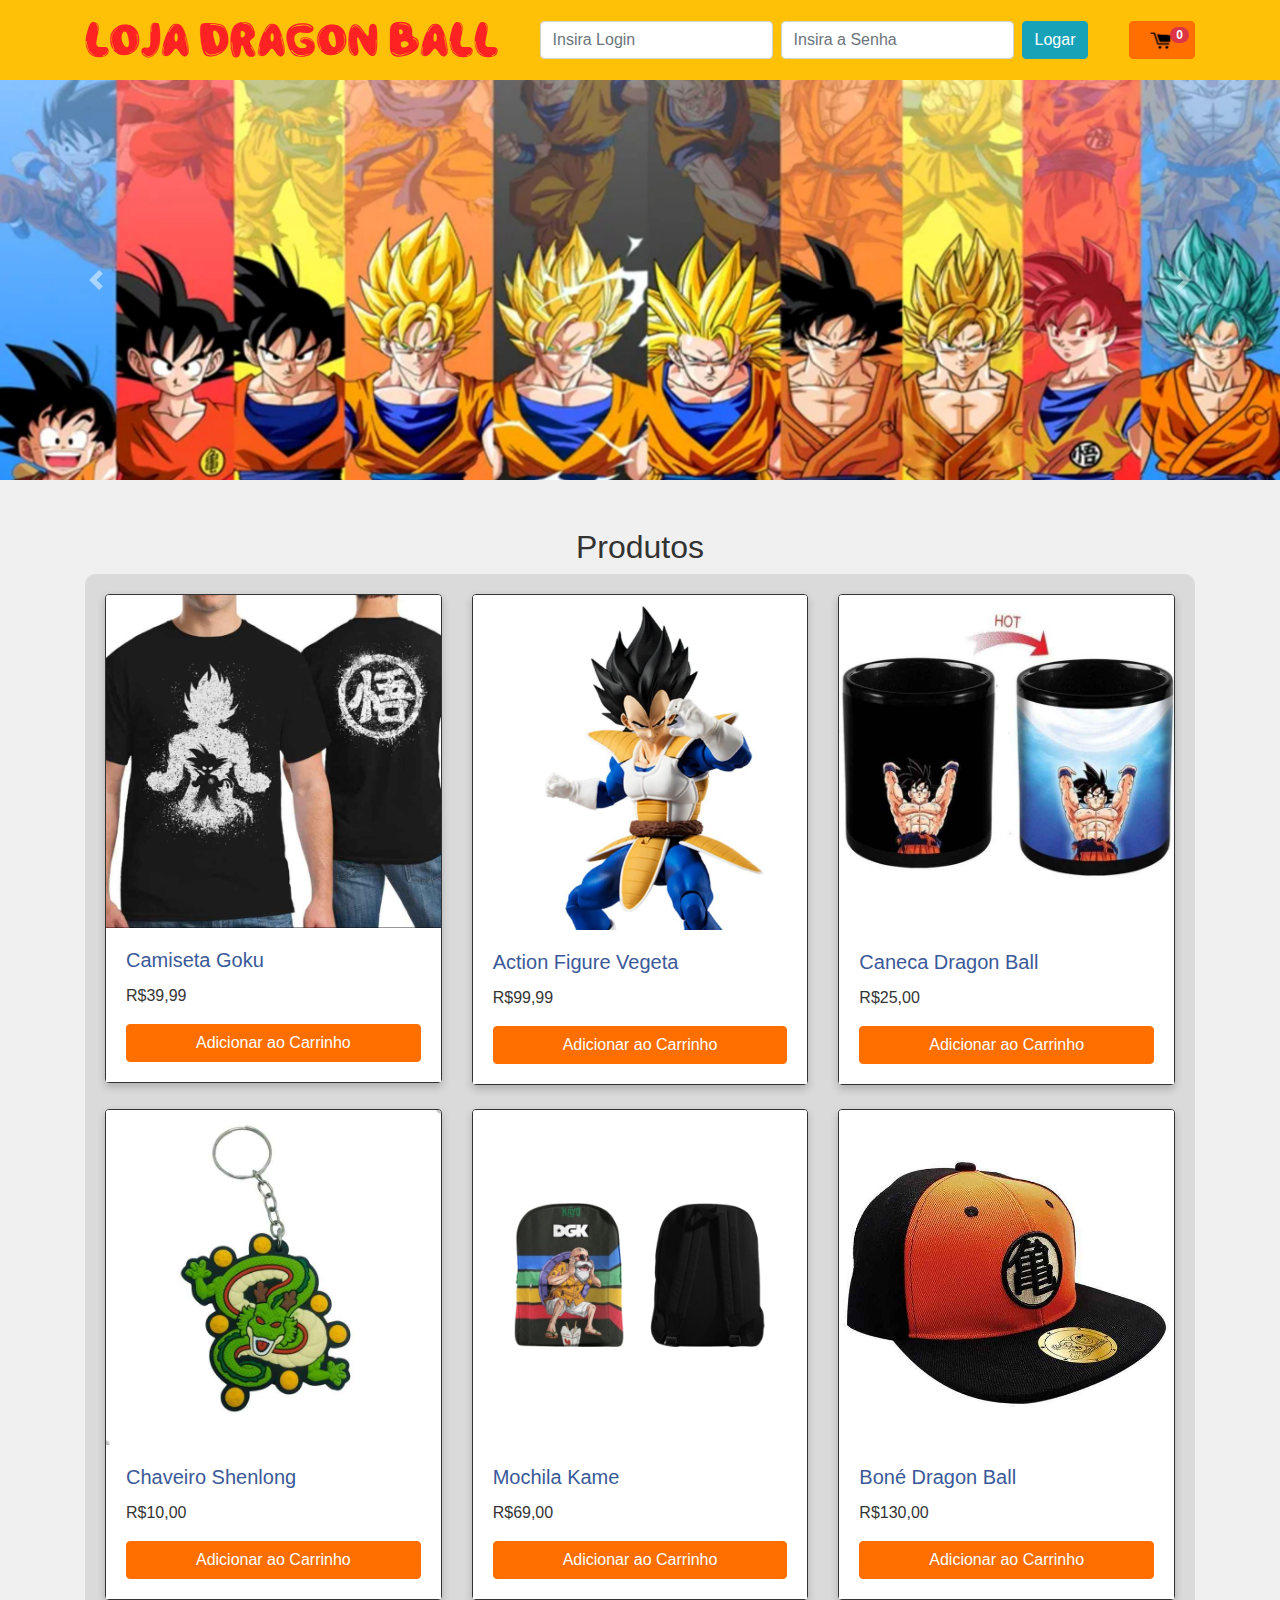
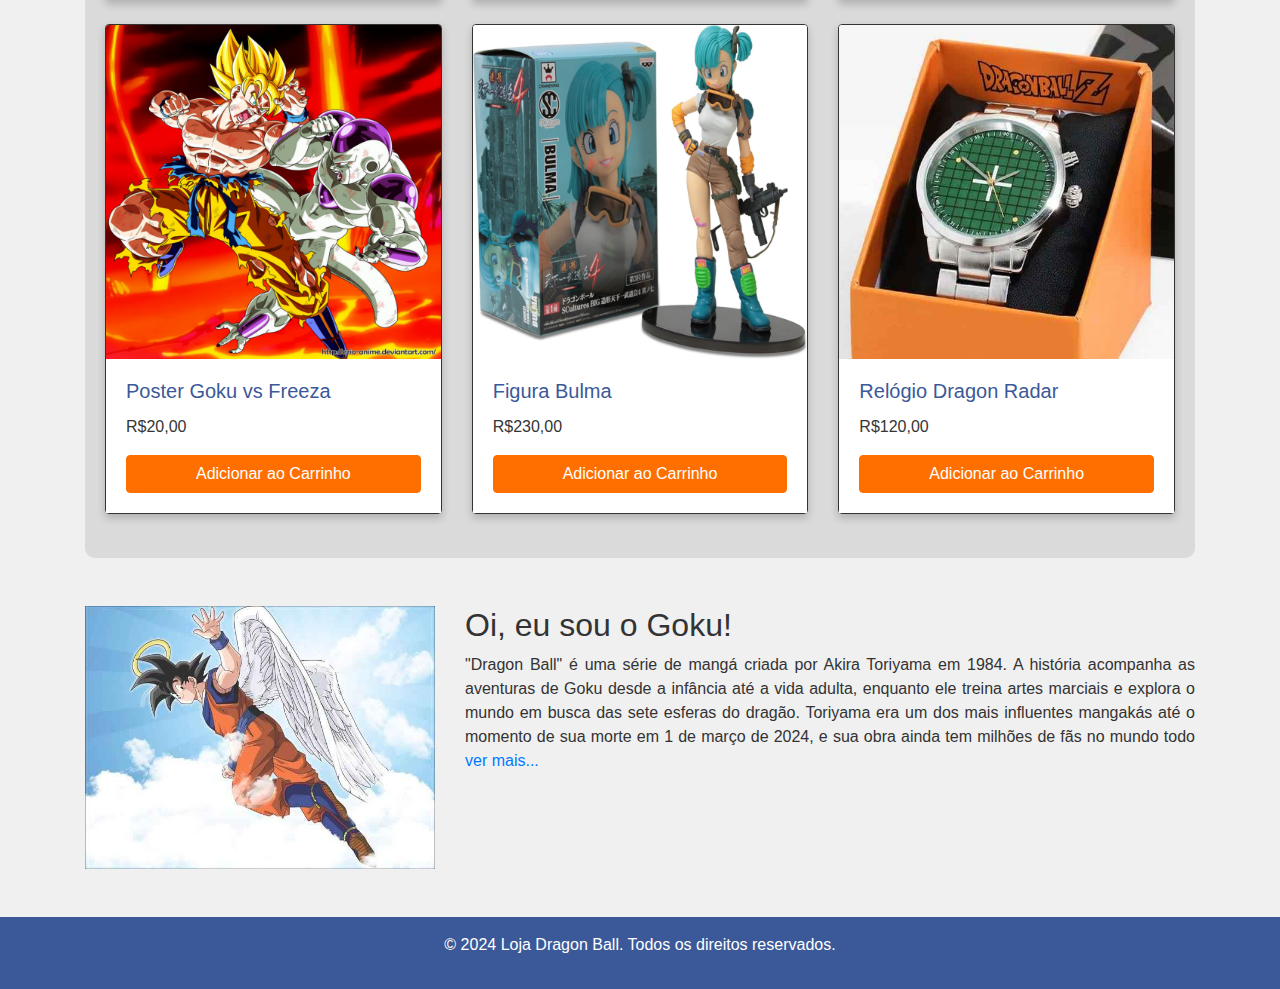
<file: LojaGoku/index.html>
<!DOCTYPE html>
<html lang="pt-BR">
<head>
    <meta charset="UTF-8">
    <meta name="viewport" content="width=device-width, initial-scale=1.0">
    <title>Loja Dragon Ball</title>
    <!-- Bootstrap CSS -->
    <link href="https://stackpath.bootstrapcdn.com/bootstrap/4.5.2/css/bootstrap.min.css" rel="stylesheet">
    <link rel="stylesheet" href="style/styles.css">
    <script src="app.js"></script>
</head>
<body>
    <!-- Cabeçalho -->
    <header class="bg-warning py-3">
      <div class="container d-flex justify-content-between align-items-center">
          <!-- Nome da Loja -->
          <a href="index.html">  <h1 class="fontgoku">Loja Dragon Ball</h1></a>

          <!-- Seção de Login -->
          <form class="form-inline" id="loginForm">
              <input type="text" class="form-control mr-2" id="login" placeholder="Insira Login">
              <input type="password" class="form-control mr-2" id="password" placeholder="Insira a Senha">
              <button type="button" id="loginBtn" class="btn btn-info">Logar</button>
          </form>
      

            <!-- Botão do Carrinho com contador -->
            <button class="btn btn-warning position-relative" id="carrinhoBtn">
                <img src="img/carrinho.png" width="40px" alt="Carrinho">
                <span id="contador-carrinho" class="position-absolute top-0 start-100 translate-middle badge rounded-pill bg-danger">
                    0
                    <span class="visually-hidden">itens no carrinho</span>
                </span>
            </button>

            <!-- Carrinho de Compras -->
            <div id="carrinho-lista">
                <h4>Seu Carrinho</h4>
                <ul></ul> <!-- Local onde os itens serão exibidos -->
                <button onclick="esconderCarrinho(); window.location.href='carrinho.html';">Finalizar compra</button>
            </div>
        </div>
    </header>

    <!-- Carrossel -->
    <div id="carouselExampleFade" class="carousel slide carousel-fade custom-carousel" data-ride="carousel">
        <div class="carousel-inner">
            <div class="carousel-item active">
                <img class="d-block w-100" src="img/carrosel.png" alt="Primeiro Slide">
            </div>
            <div class="carousel-item">
                <img class="d-block w-100" src="img/carrosel2.png" alt="Segundo Slide">
            </div>
            <div class="carousel-item">
                <img class="d-block w-100" src="img/carrosel3.png" alt="Terceiro Slide">
            </div>
        </div>
        <a class="carousel-control-prev" href="#carouselExampleFade" role="button" data-slide="prev">
            <span class="carousel-control-prev-icon" aria-hidden="true"></span>
            <span class="sr-only">Anterior</span>
        </a>
        <a class="carousel-control-next" href="#carouselExampleFade" role="button" data-slide="next">
            <span class="carousel-control-next-icon" aria-hidden="true"></span>
            <span class="sr-only">Próximo</span>
        </a>
    </div>

    <!-- Lista de Produtos -->
    <div class="container mt-5">
        <h2 class="text-center">Produtos</h2>
        
        <!-- Contêiner para os cards com fundo cinza claro -->
        <div class="cards-container" style="background-color: #dadada; padding: 20px; border-radius: 10px;">
            <div class="row justify-content-center">
                <!-- Produto 1 -->
                <div class="col-md-4 mb-4">
                    <div class="card">
                        <img src="img/camisa_goku.jpg" class="card-img-top" alt="Camiseta Goku">
                        <div class="card-body">
                            <h5 class="card-title">Camiseta Goku</h5>
                            <p class="card-text">R$39,99</p>
                            <button class="btn btn-warning btn-block" onclick="adicionarAoCarrinho('Camiseta Goku')">Adicionar ao Carrinho</button>
                        </div>
                    </div>
                </div>
                <!-- Produto 2 -->
                <div class="col-md-4 mb-4">
                    <div class="card">
                        <img src="img/figure_vegeta.jpg" class="card-img-top" alt="Action Figure Vegeta">
                        <div class="card-body">
                            <h5 class="card-title">Action Figure Vegeta</h5>
                            <p class="card-text">R$99,99</p>
                            <button class="btn btn-warning btn-block" onclick="adicionarAoCarrinho('Action Figure Vegeta')">Adicionar ao Carrinho</button>
                        </div>
                    </div>
                </div>
                <!-- Produto 3 -->
                <div class="col-md-4 mb-4">
                    <div class="card">
                        <img src="img/caneca_goku.jpg" class="card-img-top" alt="Caneca Dragon Ball">
                        <div class="card-body">
                            <h5 class="card-title">Caneca Dragon Ball</h5>
                            <p class="card-text">R$25,00</p>
                            <button class="btn btn-warning btn-block" onclick="adicionarAoCarrinho('Caneca Dragon Ball')">Adicionar ao Carrinho</button>
                        </div>
                    </div>
                </div>
                <!-- Produto 4 -->
                <div class="col-md-4 mb-4">
                    <div class="card">
                        <img src="img/chaveiro.jpg" class="card-img-top" alt="Chaveiro Shenlong">
                        <div class="card-body">
                            <h5 class="card-title">Chaveiro Shenlong</h5>
                            <p class="card-text">R$10,00</p>
                            <button class="btn btn-warning btn-block" onclick="adicionarAoCarrinho('Chaveiro Shenlong')">Adicionar ao Carrinho</button>
                        </div>
                    </div>
                </div>
                <!-- Produto 5 -->
                <div class="col-md-4 mb-4">
                    <div class="card">
                        <img src="img/mochila.jpg" class="card-img-top" alt="Mochila Kame">
                        <div class="card-body">
                            <h5 class="card-title">Mochila Kame</h5>
                            <p class="card-text">R$69,00</p>
                            <button class="btn btn-warning btn-block" onclick="adicionarAoCarrinho('Mochila Kame')">Adicionar ao Carrinho</button>
                        </div>
                    </div>
                </div>
                <!-- Produto 6 -->
                <div class="col-md-4 mb-4">
                    <div class="card">
                        <img src="img/bone.jpg" class="card-img-top" alt="Boné Dragon Ball">
                        <div class="card-body">
                            <h5 class="card-title">Boné Dragon Ball</h5>
                            <p class="card-text">R$130,00</p>
                            <button class="btn btn-warning btn-block" onclick="adicionarAoCarrinho('Boné Dragon Ball')">Adicionar ao Carrinho</button>
                        </div>
                    </div>
                </div>
                <!-- Produto 7 -->
                <div class="col-md-4 mb-4">
                    <div class="card">
                        <img src="img/poster.png" class="card-img-top" alt="Poster Goku vs Freeza">
                        <div class="card-body">
                            <h5 class="card-title">Poster Goku vs Freeza</h5>
                            <p class="card-text">R$20,00</p>
                            <button class="btn btn-warning btn-block" onclick="adicionarAoCarrinho('Poster Goku vs Freeza')">Adicionar ao Carrinho</button>
                        </div>
                    </div>
                </div>
                <!-- Produto 8 -->
                <div class="col-md-4 mb-4">
                    <div class="card">
                        <img src="img/figure_bulma.png" class="card-img-top" alt="Figura Bulma">
                        <div class="card-body">
                            <h5 class="card-title">Figura Bulma</h5>
                            <p class="card-text">R$230,00</p>
                            <button class="btn btn-warning btn-block" onclick="adicionarAoCarrinho('Figura Bulma')">Adicionar ao Carrinho</button>
                        </div>
                    </div>
                </div>
                <!-- Produto 9 -->
                <div class="col-md-4 mb-4">
                    <div class="card">
                        <img src="img/relogio.jpg" class="card-img-top" alt="Relógio Dragon Radar">
                        <div class="card-body">
                            <h5 class="card-title">Relógio Dragon Radar</h5>
                            <p class="card-text">R$120,00</p>
                            <button class="btn btn-warning btn-block" onclick="adicionarAoCarrinho('Relógio Dragon Radar')">Adicionar ao Carrinho</button>
                        </div>
                    </div>
                </div>
            </div> <!-- Fecha a div.row -->
        </div> <!-- Fecha o contêiner dos cards -->
    </div>

    <!-- Seção Sobre Nós -->
    <section class="container mt-5">
        <div class="row">
            <div class="col-md-4">
                <img src="img/goku.jpg" class="img-fluid" alt="Goku">
            </div>
            <div class="col-md-8">
                <h2>Oi, eu sou o Goku!</h2>
                <p style="text-align: justify;">"Dragon Ball" é uma série de mangá criada por Akira Toriyama em 1984. A história acompanha as aventuras de Goku desde a infância até a vida adulta, enquanto ele treina artes marciais e explora o mundo em busca das sete esferas do dragão. Toriyama era um dos mais influentes mangakás até o momento de sua morte em 1 de março de 2024, e sua obra ainda tem milhões de fãs no mundo todo <a href="sobrenos.html"> ver mais... </a></p>


            </div>
        </div>
    </section>

    <!-- Rodapé -->
    <footer class="text-center py-3 mt-5">
        <p>&copy; 2024 Loja Dragon Ball. Todos os direitos reservados.</p>
    </footer>

    <!-- Scripts do Bootstrap e dependências -->
    <script src="https://code.jquery.com/jquery-3.6.4.min.js"></script>
    <script src="https://cdnjs.cloudflare.com/ajax/libs/popper.js/1.14.3/umd/popper.min.js" integrity="sha384-ZMP7rVo3mIykV+2+9J3UJ46jBk0WLaUAdn689aCwoqbBJiSnjAK/l8WvCWPIPm49" crossorigin="anonymous"></script>
    <script src="https://stackpath.bootstrapcdn.com/bootstrap/4.1.3/js/bootstrap.min.js" integrity="sha384-ChfqqxuZUCnJSK3+MXmPNIyE6ZbWh2IMqE241rYiqJxyMiZ6OW/JmZQ5stwEULTy" crossorigin="anonymous"></script>
    <!-- Script principal -->
    <script src="app.js"></script>
</body>
</html>
</file>
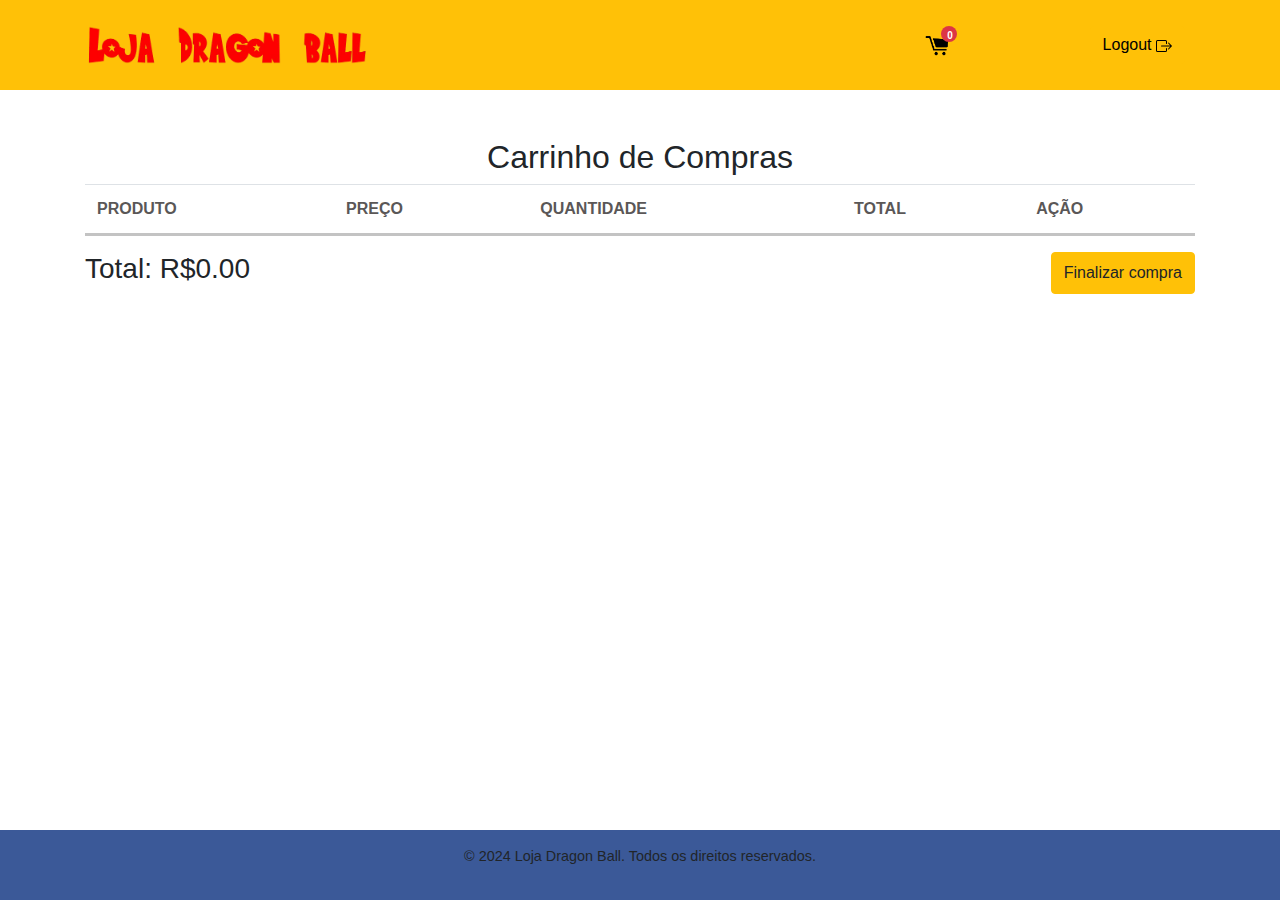
<file: carrinho.html>
<!DOCTYPE html>
<html lang="pt-br">
<head>
    <meta charset="UTF-8">
    <meta name="viewport" content="width=device-width, initial-scale=1.0">
    <title>Carrinho</title>
    <link rel="stylesheet" href="style/styles_carrinho.css"> 
    <link href="https://stackpath.bootstrapcdn.com/bootstrap/4.5.2/css/bootstrap.min.css" rel="stylesheet">
    <link href="https://cdnjs.cloudflare.com/ajax/libs/font-awesome/5.15.4/css/all.min.css" rel="stylesheet">

    <script src="app.js"></script>
</head>
<body>
    <!-- Cabeçalho -->
    <header class="bg-warning py-3">
        <div class="container d-flex justify-content-between align-items-center position-relative">
            <!-- Nome da Loja -->
            <div>
                <a href="no_login_index.html">
                    <img src="img/Logo.png" alt="tipografia loja dragonball" style="height: 40%; width: 40%;">
                </a> 
            </div>

            <!-- Botão do Carrinho com contador -->
            <button class="btn btn-warning" id="carrinhoBtn">
                <img src="img/carrinho.png" width="40px" alt="Carrinho">
                <span id="contador-carrinho" class="position-absolute top-0 start-100 translate-middle badge rounded-pill bg-danger">
                    0
                    <span class="visually-hidden"></span>
                </span>
            </button>

            <!-- Carrinho de Compras -->
            <div id="carrinho-lista">
                <h4>Seu Carrinho</h4>
                <ul></ul> <!-- Local onde os itens serão exibidos -->
                <button onclick="esconderCarrinho()">Fechar Carrinho</button>
            </div>

            <!-- Botão logout -->
            <div>
                <button class="btn btn-warning position-relative" style="margin: 10px;">
                    <a href="index.html" class="button" style="color: black;">
                        Logout
                        <svg xmlns="http://www.w3.org/2000/svg" width="16" height="16" fill="black" class="bi bi-box-arrow-right" viewBox="0 0 16 16">
                            <path fill-rule="evenodd" d="M10 12.5a.5.5 0 0 1-.5.5h-8a.5.5 0 0 1-.5-.5v-9a.5.5 0 0 1 .5-.5h8a.5.5 0 0 1 .5.5v2a.5.5 0 0 0 1 0v-2A1.5 1.5 0 0 0 9.5 2h-8A1.5 1.5 0 0 0 0 3.5v9A1.5 1.5 0 0 0 1.5 14h8a1.5 1.5 0 0 0 1.5-1.5v-2a.5.5 0 0 0-1 0z"/>
                            <path fill-rule="evenodd" d="M15.854 8.354a.5.5 0 0 0 0-.708l-3-3a.5.5 0 0 0-.708.708L14.293 7.5H5.5a.5.5 0 0 0 0 1h8.793l-2.147 2.146a.5.5 0 0 0 .708.708z"/>
                        </svg>
                    </a>                 
                </button>
            </div>
        </div>
    </header>
    <!-- Corpo do Carrinho -->
    <main class="container mt-5">
        <h2 class="text-center">Carrinho de Compras</h2>
        <table class="table">
            <thead>
                <tr>
                    <th>Produto</th>
                    <th>Preço</th>
                    <th>Quantidade</th>
                    <th>Total</th>
                    <th>Ação</th>
                </tr>
            </thead>
            <tbody id="produtos-carrinho">
                <!-- Itens do carrinho serão preenchidos dinamicamente aqui -->
            </tbody>
        </table>

        <div class="d-flex justify-content-between">
            <h3>Total: R$<span id="sub-total">0.00</span></h3>
            <button class="btn btn-warning" onclick="finalizarCompra()">Finalizar compra</button>
        </div>
    </main>

    <!-- Rodapé -->
    <footer class="text-center py-3 mt-5">
        <p>&copy; 2024 Loja Dragon Ball. Todos os direitos reservados.</p>
    </footer>

    <script src="app.js"></script>

    <script>
        function atualizarCarrinho() {
            let carrinho = JSON.parse(localStorage.getItem('carrinho')) || [];
            let total = 0;
            let carrinhoHTML = '';

            carrinho.forEach(item => {
                total += item.preco * item.quantidade;
                carrinhoHTML += `
                    <tr>
                        <td>
                            <div class="product">
                                <img src="${item.imagem}" alt="${item.nome}" width="50px" height="50px">
                                <div class="info">
                                    <div class="title">${item.nome}</div>
                                </div>
                            </div>
                        </td>
                        <td>R$ ${item.preco.toFixed(2)}</td>
                        <td>
                            <div class="qty">
                                <button onclick="alterarQuantidade('${item.nome}', -1)" class="btn btn-sm btn-danger"><i class="fas fa-minus"></i></button>
                                <span>${item.quantidade}</span>
                                <button onclick="alterarQuantidade('${item.nome}', 1)" class="btn btn-sm btn-success"><i class="fas fa-plus"></i></button>
                            </div>
                        </td>
                        <td>R$ ${(item.quantidade * item.preco).toFixed(2)}</td>
                        <td>
                            <button class="btn btn-sm btn-danger" onclick="removerDoCarrinho('${item.nome}')">
                                <i class="fas fa-trash-alt"></i>
                            </button>
                        </td>
                    </tr>
                `;
            });

            document.getElementById('produtos-carrinho').innerHTML = carrinhoHTML;
            document.getElementById('sub-total').innerText = total.toFixed(2);
            document.getElementById('contador-carrinho').innerText = carrinho.length;
        }

        function alterarQuantidade(nomeProduto, quantidade) {
            let carrinho = JSON.parse(localStorage.getItem('carrinho')) || [];
            const item = carrinho.find(i => i.nome === nomeProduto);
            if (item) {
                item.quantidade += quantidade;
                if (item.quantidade <= 0) {
                    removerDoCarrinho(nomeProduto);
                } else {
                    localStorage.setItem('carrinho', JSON.stringify(carrinho));
                    atualizarCarrinho();
                }
            }
        }

        function removerDoCarrinho(nomeProduto) {
            let carrinho = JSON.parse(localStorage.getItem('carrinho')) || [];
            carrinho = carrinho.filter(item => item.nome !== nomeProduto);
            localStorage.setItem('carrinho', JSON.stringify(carrinho));
            atualizarCarrinho();
        }

        function finalizarCompra() {
            alert('Compra finalizada com sucesso!');
            localStorage.removeItem('carrinho');
            atualizarCarrinho();
        }

        // Carrega o carrinho ao iniciar a página
        window.onload = function() {
            atualizarCarrinho();
        };
    </script>
</body>
</html>
</file>
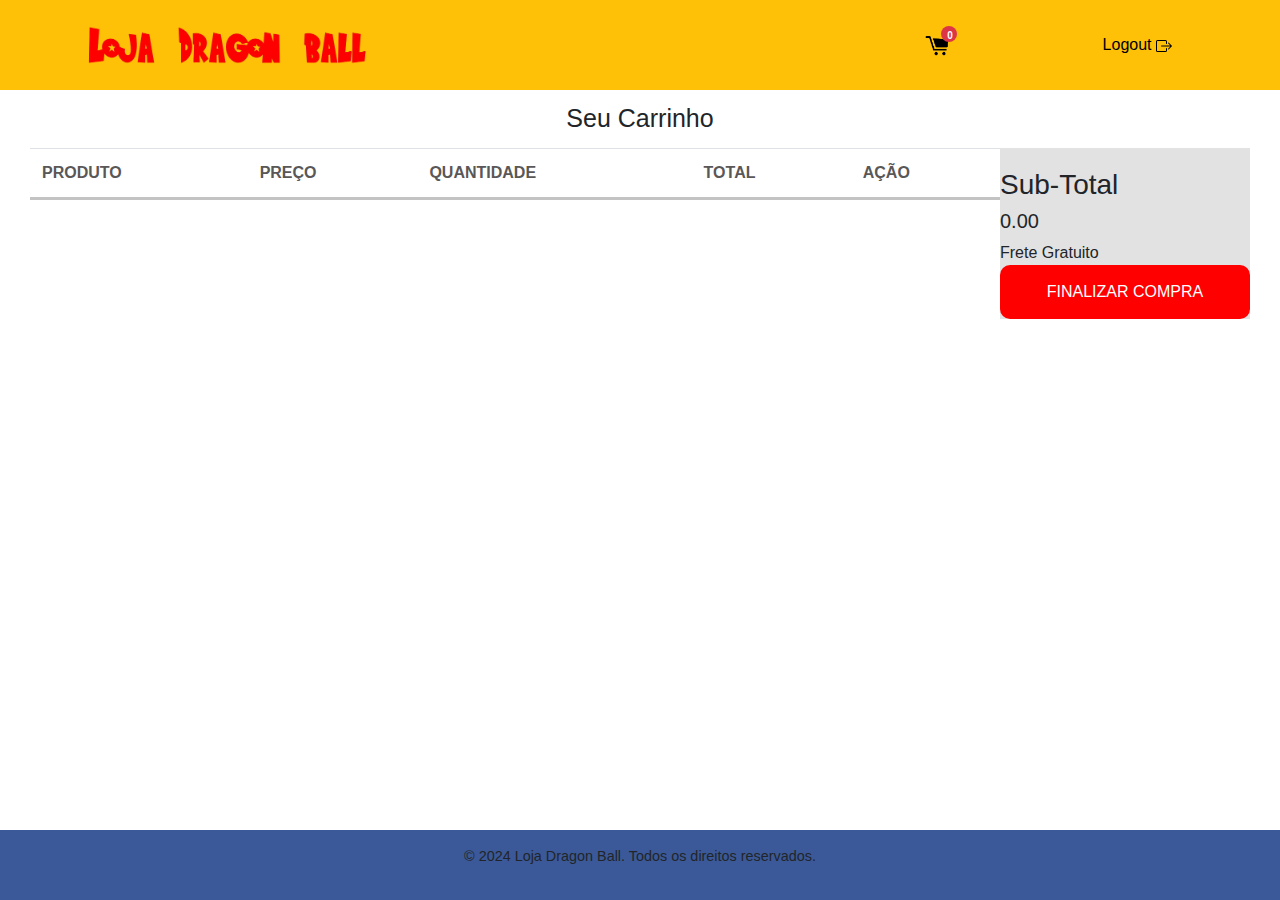
<file: carrinhobackup.html>
<!DOCTYPE html>
<html lang="pt-br">
<head>
    <meta charset="UTF-8">
    <meta name="viewport" content="width=device-width, initial-scale=1.0">
    <title>Carrinho</title>
    <link rel="stylesheet" href="style/styles_carrinho.css"> 
    <link href="https://stackpath.bootstrapcdn.com/bootstrap/4.5.2/css/bootstrap.min.css" rel="stylesheet">
    <script src="app.js"></script>
</head>
<body>
    <!-- Cabeçalho -->
    <header class="bg-warning py-3">
        <div class="container d-flex justify-content-between align-items-center position-relative">
            <!-- Nome da Loja -->
            <div>
                <a href="no_login_index.html">
                    <img src="img/Logo.png" alt="tipografia loja dragonball" style="height: 40%; width: 40%;">
                </a> 
            </div>

            <!-- Botão do Carrinho com contador -->
            <button class="btn btn-warning" id="carrinhoBtn">
                <img src="img/carrinho.png" width="40px" alt="Carrinho">
                <span id="contador-carrinho" class="position-absolute top-0 start-100 translate-middle badge rounded-pill bg-danger">
                    0
                    <span class="visually-hidden"></span>
                </span>
            </button>

            <!-- Carrinho de Compras -->
            <div id="carrinho-lista">
                <h4>Seu Carrinho</h4>
                <ul></ul> <!-- Local onde os itens serão exibidos -->
                <button onclick="esconderCarrinho()">Fechar Carrinho</button>
            </div>

            <!-- Botão logout -->
            <div>
                <button class="btn btn-warning position-relative" style="margin: 10px;">
                    <a href="index.html" class="button" style="color: black;">
                        Logout
                        <svg xmlns="http://www.w3.org/2000/svg" width="16" height="16" fill="black" class="bi bi-box-arrow-right" viewBox="0 0 16 16">
                            <path fill-rule="evenodd" d="M10 12.5a.5.5 0 0 1-.5.5h-8a.5.5 0 0 1-.5-.5v-9a.5.5 0 0 1 .5-.5h8a.5.5 0 0 1 .5.5v2a.5.5 0 0 0 1 0v-2A1.5 1.5 0 0 0 9.5 2h-8A1.5 1.5 0 0 0 0 3.5v9A1.5 1.5 0 0 0 1.5 14h8a1.5 1.5 0 0 0 1.5-1.5v-2a.5.5 0 0 0-1 0z"/>
                            <path fill-rule="evenodd" d="M15.854 8.354a.5.5 0 0 0 0-.708l-3-3a.5.5 0 0 0-.708.708L14.293 7.5H5.5a.5.5 0 0 0 0 1h8.793l-2.147 2.146a.5.5 0 0 0 .708.708z"/>
                        </svg>
                    </a>                 
                </button>
            </div>
        </div>
    </header>

    <!-- Corpo da página -->
    <main>
        <div class="page-title">Seu Carrinho</div>
        <div class="content">
            <section>
                <table class="table">
                    <thead>
                        <tr>
                            <th>Produto</th>
                            <th>Preço</th>
                            <th>Quantidade</th>
                            <th>Total</th>
                            <th>Ação</th>
                        </tr>
                    </thead>
                    <tbody id="produtos-carrinho">
                        <!-- Os itens do carrinho serão inseridos aqui dinamicamente -->
                    </tbody>
                </table>
            </section>
            <aside>
                <div class="box">
                    <header></header>
                    <div class="info">
                        <div>
                            <h3>Sub-Total</h3>
                            <h5 id="sub-total">R$ 0,00</h5>
                        </div>
                        <div><span>Frete</span> Gratuito</div>
                    </div>
                    <div>
                        <button class="button" onclick="finalizarCompra()">Finalizar compra</button>
                    </div>
                </div>
            </aside>
        </div>
    </main>

    <!-- Rodapé -->
    <footer class="text-center py-3 mt-5">
        <p>&copy; 2024 Loja Dragon Ball. Todos os direitos reservados.</p>
    </footer>

    <!-- Scripts do Bootstrap e dependências -->
    <script src="https://code.jquery.com/jquery-3.6.4.min.js"></script>
    <script src="https://cdnjs.cloudflare.com/ajax/libs/popper.js/1.14.3/umd/popper.min.js" integrity="sha384-ZMP7rVo3mIykV+2+9J3UJ46jBk0WLaUAdn689aCwoqbBJiSnjAK/l8WvCWPIPm49" crossorigin="anonymous"></script>
    <script src="https://stackpath.bootstrapcdn.com/bootstrap/4.1.3/js/bootstrap.min.js" integrity="sha384-ChfqqxuZUCnJSK3+MXmPNIyE6ZbWh2IMqE241rYiqJxyMiZ6OW/JmZQ5stwEULTy" crossorigin="anonymous"></script>

    <!-- Script principal -->
    <script src="app.js"></script>

    <script>
        // Função para adicionar itens ao carrinho (já implementado no código anterior)
        function adicionarAoCarrinho(produto) {
            let carrinho = JSON.parse(localStorage.getItem('carrinho')) || [];
            const produtoExistente = carrinho.find(item => item.nome === produto);

            if (produtoExistente) {
                produtoExistente.quantidade += 1;
            } else {
                carrinho.push({ nome: produto, quantidade: 1, preco: obterPreco(produto) });
            }

            localStorage.setItem('carrinho', JSON.stringify(carrinho));
            atualizarCarrinho();
        }

        // Função para remover um item do carrinho
        function removerDoCarrinho(nomeProduto) {
            let carrinho = JSON.parse(localStorage.getItem('carrinho')) || [];
            carrinho = carrinho.filter(item => item.nome !== nomeProduto);
            localStorage.setItem('carrinho', JSON.stringify(carrinho));
            atualizarCarrinho();
        }

// Função para atualizar a exibição do carrinho
function atualizarCarrinho() {
    let carrinho = JSON.parse(localStorage.getItem('carrinho')) || [];
    let total = 0;
    let carrinhoHTML = '';

    carrinho.forEach(item => {
        total += item.quantidade * item.preco;
        carrinhoHTML += `
            <tr>
                <td>
                    <div class="product">
                        <img src="${item.imagem}" alt="${item.nome}">
                        <div class="info">
                            <div class="title">${item.nome}</div>
                            <div class="category">Preta</div>
                        </div>
                    </div>
                </td>
                <td>R$ ${item.preco.toFixed(2)}</td>
                <td>
                    <div class="qty">
                        <button onclick="alterarQuantidade('${item.nome}', -1)"><i class='bx bx-minus'></i></button>
                        <span>${item.quantidade}</span>
                        <button onclick="alterarQuantidade('${item.nome}', 1)"><i class='bx bx-plus'></i></button>
                    </div>
                </td>
                <td>R$ ${(item.quantidade * item.preco).toFixed(2)}</td>
                <td>
                    <button class="remove" onclick="removerDoCarrinho('${item.nome}')"><i class='bx bx-x'></i></button>
                </td>
            </tr>
        `;
    });

    document.getElementById('produtos-carrinho').innerHTML = carrinhoHTML;
    document.getElementById('sub-total').innerText = total.toFixed(2);
    document.getElementById('contador-carrinho').innerText = carrinho.length;
}


        // Função para alterar a quantidade de um item
        function alterarQuantidade(nomeProduto, quantidade) {
            let carrinho = JSON.parse(localStorage.getItem('carrinho')) || [];
            const item = carrinho.find(i => i.nome === nomeProduto);
            if (item) {
                item.quantidade += quantidade;
                if (item.quantidade <= 0) {
                    removerDoCarrinho(nomeProduto);
                } else {
                    localStorage.setItem('carrinho', JSON.stringify(carrinho));
                    atualizarCarrinho();
                }
            }
        }


        // Inicializa o carrinho ao carregar a página
        window.onload = function() {
            atualizarCarrinho();
        };

        // Função para esconder o carrinho
        function esconderCarrinho() {
            document.getElementById("carrinho-lista").style.display = 'none';
        }

        // Exibir o carrinho ao clicar no botão
        document.getElementById("carrinhoBtn").addEventListener("click", function() {
            document.getElementById("carrinho-lista").style.display = 'block';
        });
    </script>
</body>
</html>
</file>
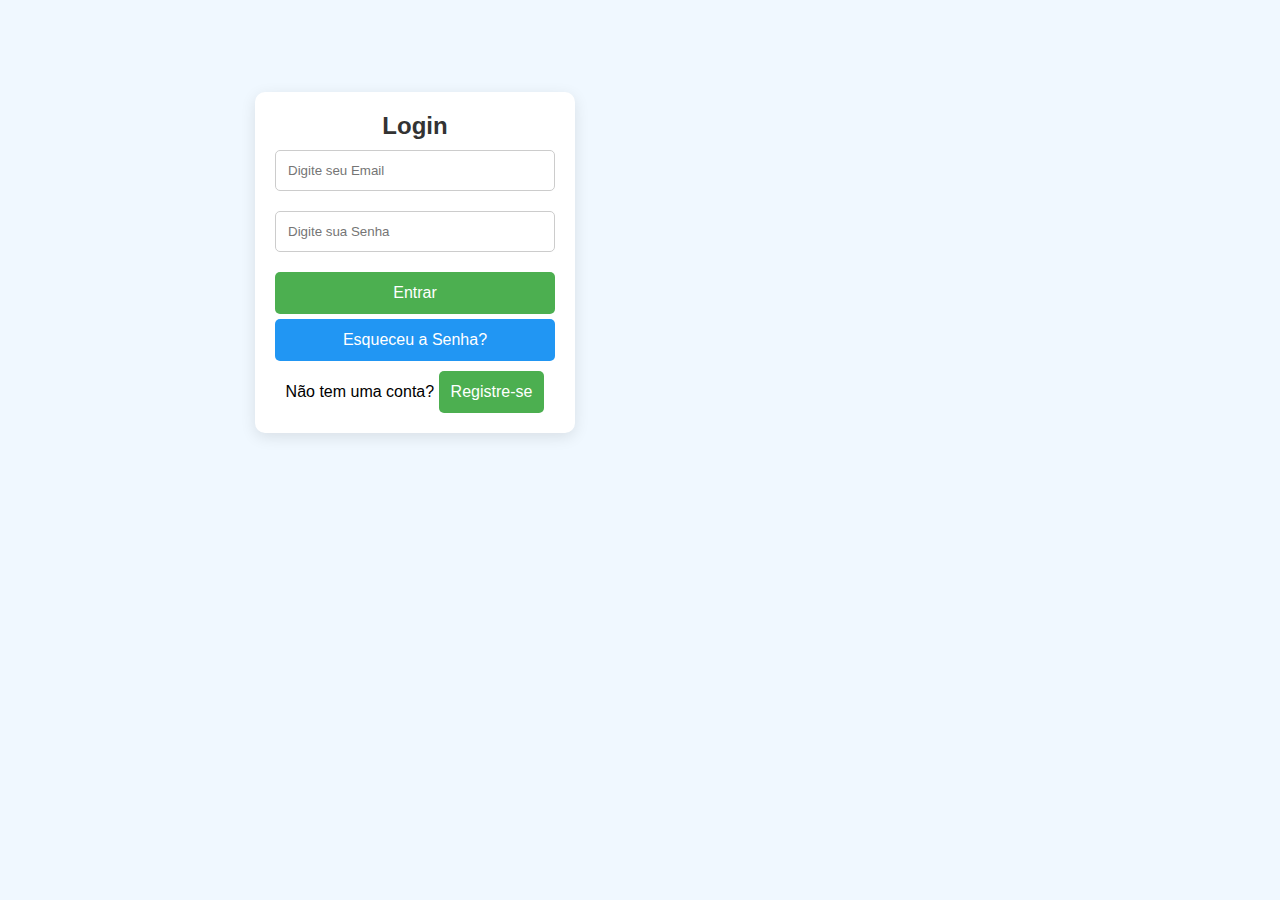
<file: login.html>
<!DOCTYPE html>
<html lang="pt-BR">
<head>
    <meta charset="UTF-8">
    <meta name="viewport" content="width=device-width, initial-scale=1.0">
    <meta name="description" content="Página de Login, Registro e Recuperação de Senha.">
    <title>Login/Registro</title>
    <link rel="stylesheet" href="style/crud.css"> <!-- Arquivo CSS Externo -->

      
</head>
<body>
    <!-- Formulário de Login -->
    <div id="loginForm" class="form-container">
        <h2 id="loginTitle">Login</h2>
        <input type="email" id="loginEmail" placeholder="Digite seu Email" required>
        <input type="password" id="loginPassword" placeholder="Digite sua Senha" required>
        <button onclick="Login()">Entrar</button>
        <button class="forgot-password" onclick="toggleForgotPassword()">Esqueceu a Senha?</button>
        <p>Não tem uma conta? <button onclick="toggleRegister()">Registre-se</button></p>
    </div>
    
    <!-- Formulário de Registro -->
    <div id="registerForm" class="form-container hidden">
        <h2 id="registerTitle">Registro</h2>
        <input type="email" id="registerEmail" placeholder="Digite seu Email" required>
        <input type="password" id="registerPassword" placeholder="Digite sua Senha" required>
        <button onclick="cadastrar()">Registrar</button>
        <p>Já tem uma conta? <button onclick="toggleLogin()">Login</button></p>
    </div>

    <!-- Formulário de Recuperação de Senha -->
    <div id="forgotPasswordForm" class="form-container hidden">
        <h2>Recuperar Senha</h2>
        <input type="email" id="forgotEmail" placeholder="Digite seu Email" required>
        <button onclick="revealPassword()">Revelar Senha</button>
        <button onclick="resetPassword()">Alterar Senha</button>
        <button class="forgot-password" onclick="toggleLogin()">Voltar ao Login</button>
    </div>

    <script>
        // Alternar entre Login e Registro
        function toggleRegister() {
            document.getElementById("loginForm").classList.add("hidden");
            document.getElementById("registerForm").classList.remove("hidden");
        }

        function toggleLogin() {
            document.getElementById("registerForm").classList.add("hidden");
            document.getElementById("forgotPasswordForm").classList.add("hidden");
            document.getElementById("loginForm").classList.remove("hidden");
        }

        // Alternar entre Login e Recuperação de Senha
        function toggleForgotPassword() {
            document.getElementById("loginForm").classList.add("hidden");
            document.getElementById("forgotPasswordForm").classList.remove("hidden");
        }
    </script>

    <script src="app.js"></script> <!-- Arquivo JS Externo -->
</body>
</html>
</file>
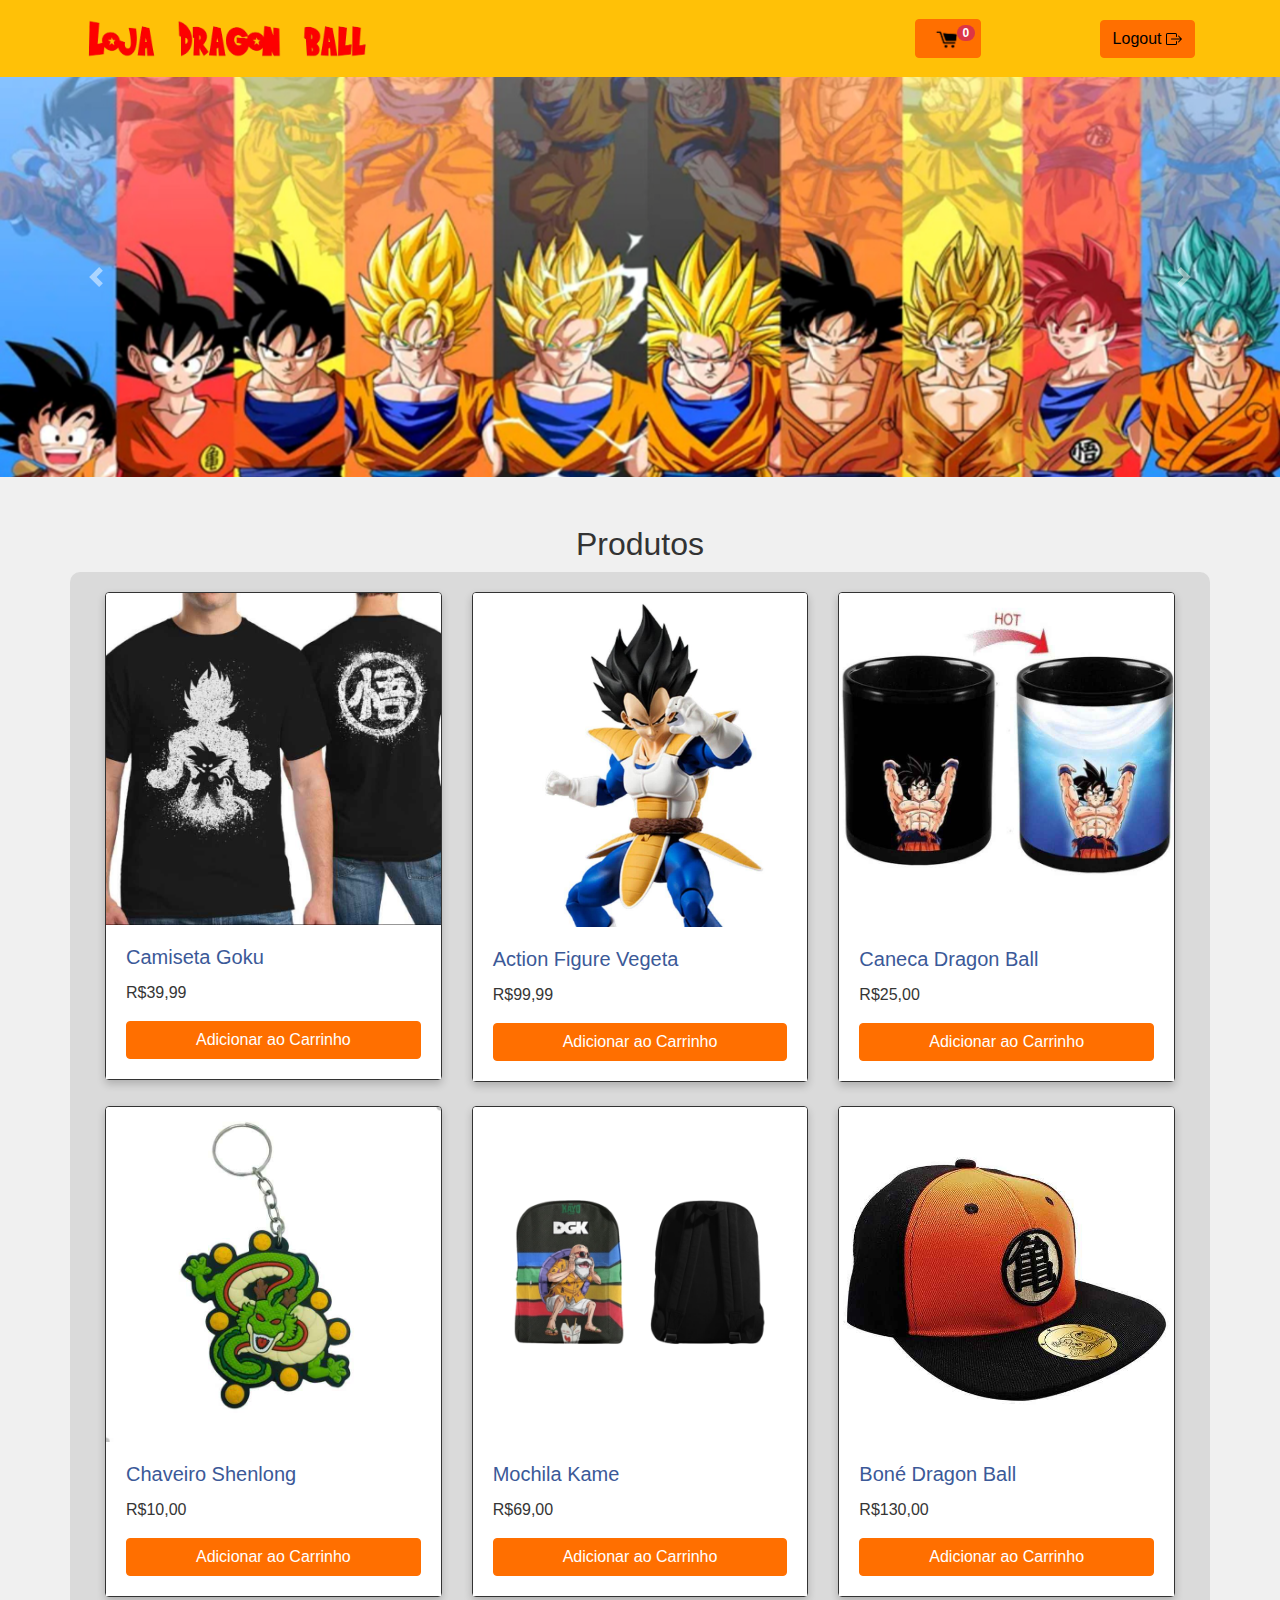
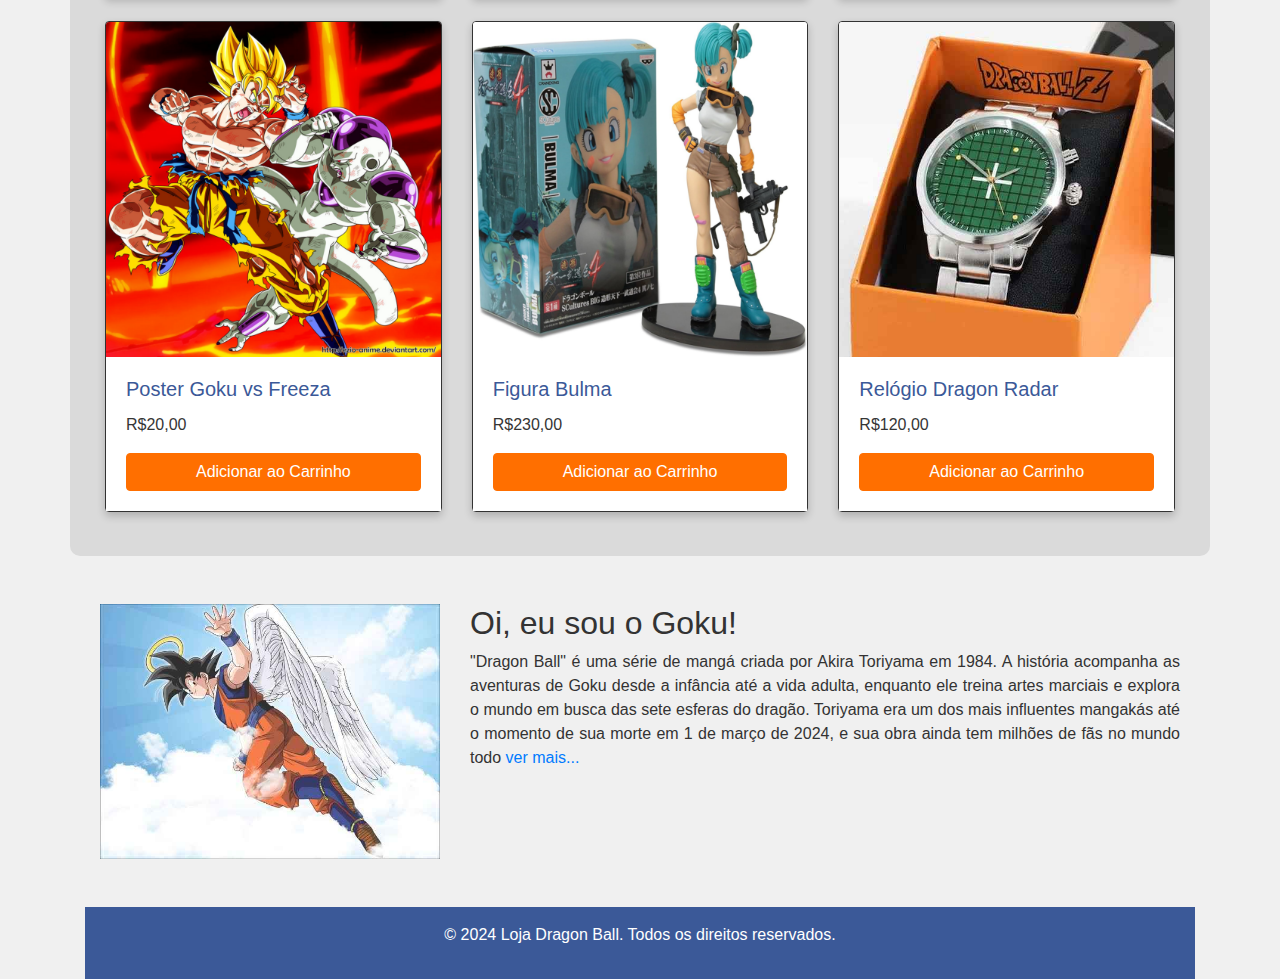
<file: no_login_index.html>
<!DOCTYPE html>
<html lang="pt-BR">
<head>
    <meta charset="UTF-8">
    <meta name="viewport" content="width=device-width, initial-scale=1.0">
    <title>Loja Dragon Ball - Home</title>
    <!-- Bootstrap CSS -->
    <link href="https://stackpath.bootstrapcdn.com/bootstrap/4.5.2/css/bootstrap.min.css" rel="stylesheet">
    <link rel="stylesheet" href="style/styles.css">
</head>
<body>
    <!-- Cabeçalho -->
    <header class="bg-warning py-3">
        <div class="container d-flex justify-content-between align-items-center position-relative">
            <!-- Nome da Loja -->
            <div><a href="no_login_index.html"><img src="img/Logo.png" alt="tipografia loja dragonball" style="height: 40%; width: 40%;"> 
            </a> 
            </div>
            <!-- Botão do Carrinho com contador -->
            <button class="btn btn-warning position-relative" id="carrinhoBtn">
                <img src="img/carrinho.png" width="40px" alt="Carrinho">
                <span id="contador-carrinho" class="position-absolute top-0 start-100 translate-middle badge rounded-pill bg-danger">
                    0
                    <span class="visually-hidden">itens no carrinho</span>
                </span>
            </button>

            <div id="carrinho-lista" style="display: none;">
                <h3>Seu Carrinho</h3>
                <ul></ul>
                <button onclick="finalizarCompra()">Finalizar Compra</button>
            </div>
            
            <!-- Botão logout -->
            <div>
                <button class="btn btn-warning position-relative">
                    <a href="index.html" class="button" style="color: black;">
                        Logout
                    </a> 
                    <svg xmlns="http://www.w3.org/2000/svg" width="16" height="16" fill="black" class="bi bi-box-arrow-right" viewBox="0 0 16 16">
                        <path fill-rule="evenodd" d="M10 12.5a.5.5 0 0 1-.5.5h-8a.5.5 0 0 1-.5-.5v-9a.5.5 0 0 1 .5-.5h8a.5.5 0 0 1 .5.5v2a.5.5 0 0 0 1 0v-2A1.5 1.5 0 0 0 9.5 2h-8A1.5 1.5 0 0 0 0 3.5v9A1.5 1.5 0 0 0 1.5 14h8a1.5 1.5 0 0 0 1.5-1.5v-2a.5.5 0 0 0-1 0z"/>
                        <path fill-rule="evenodd" d="M15.854 8.354a.5.5 0 0 0 0-.708l-3-3a.5.5 0 0 0-.708.708L14.293 7.5H5.5a.5.5 0 0 0 0 1h8.793l-2.147 2.146a.5.5 0 0 0 .708.708z"/>
                    </svg>                    
                </button>
            </div>
        </div>
    </header>

    <!-- Carrossel -->
    <div id="carouselExampleFade" class="carousel slide carousel-fade custom-carousel" data-ride="carousel">
        <div class="carousel-inner">
            <div class="carousel-item active">
                <img class="d-block w-100" src="img/carrosel.png" alt="Primeiro Slide">
            </div>
            <div class="carousel-item">
                <img class="d-block w-100" src="img/carrosel2.png" alt="Segundo Slide">
            </div>
            <div class="carousel-item">
                <img class="d-block w-100" src="img/carrosel3.png" alt="Terceiro Slide">
            </div>
        </div>
        <a class="carousel-control-prev" href="#carouselExampleFade" role="button" data-slide="prev">
            <span class="carousel-control-prev-icon" aria-hidden="true"></span>
            <span class="sr-only">Anterior</span>
        </a>
        <a class="carousel-control-next" href="#carouselExampleFade" role="button" data-slide="next">
            <span class="carousel-control-next-icon" aria-hidden="true"></span>
            <span class="sr-only">Próximo</span>
        </a>
    </div>

    <!-- Lista de Produtos -->
    <div class="container mt-5">
        <h2 class="text-center">Produtos</h2>
        
        <!-- Contêiner para os cards -->
        <div class="row justify-content-center" style="background-color: #dadada; padding: 20px; border-radius: 10px;">
            <!-- Exemplo de Produto -->
            <div class="col-sm-6 col-md-4 mb-4">
                <div class="card">
                    <img src="img/camisa_goku.jpg" class="card-img-top" alt="Camiseta Goku">
                    <div class="card-body">
                        <h5 class="card-title">Camiseta Goku</h5>
                        <p class="card-text">R$39,99</p>
                        <button class="btn btn-warning btn-block" onclick="adicionarAoCarrinho({ nome: 'Camiseta Goku', preco: 39.99, imagem: 'img/camisa_goku.jpg' })">Adicionar ao Carrinho</button>
                    </div>
                </div>
            </div>
 <!-- Produto 1 -->
 <div class="col-sm-6 col-md-4 mb-4">
    <div class="card">
        <img src="img/figure_vegeta.jpg" class="card-img-top" alt="Action Figure Vegeta">
        <div class="card-body">
            <h5 class="card-title">Action Figure Vegeta</h5>
            <p class="card-text">R$99,99</p>
            <button class="btn btn-warning btn-block" 
                    onclick="adicionarAoCarrinho({ nome: 'Action Figure Vegeta', preco: 99.99, imagem: 'img/figure_vegeta.jpg' })">
                Adicionar ao Carrinho
            </button>
        </div>
    </div>
</div>

<!-- Produto 2 -->
<div class="col-sm-6 col-md-4 mb-4">
    <div class="card">
        <img src="img/caneca_goku.jpg" class="card-img-top" alt="Caneca Dragon Ball">
        <div class="card-body">
            <h5 class="card-title">Caneca Dragon Ball</h5>
            <p class="card-text">R$25,00</p>
            <button class="btn btn-warning btn-block" 
                    onclick="adicionarAoCarrinho({ nome: 'Caneca Dragon Ball', preco: 25.00, imagem: 'img/caneca_goku.jpg' })">
                Adicionar ao Carrinho
            </button>
        </div>
    </div>
</div>

<!-- Produto 3 -->
<div class="col-sm-6 col-md-4 mb-4">
    <div class="card">
        <img src="img/chaveiro.jpg" class="card-img-top" alt="Chaveiro Shenlong">
        <div class="card-body">
            <h5 class="card-title">Chaveiro Shenlong</h5>
            <p class="card-text">R$10,00</p>
            <button class="btn btn-warning btn-block" 
                    onclick="adicionarAoCarrinho({ nome: 'Chaveiro Shenlong', preco: 10.00, imagem: 'img/chaveiro.jpg' })">
                Adicionar ao Carrinho
            </button>
        </div>
    </div>
</div>

<!-- Produto 4 -->
<div class="col-sm-6 col-md-4 mb-4">
    <div class="card">
        <img src="img/mochila.jpg" class="card-img-top" alt="Mochila Kame">
        <div class="card-body">
            <h5 class="card-title">Mochila Kame</h5>
            <p class="card-text">R$69,00</p>
            <button class="btn btn-warning btn-block" 
                    onclick="adicionarAoCarrinho({ nome: 'Mochila Kame', preco: 69.00, imagem: 'img/mochila.jpg' })">
                Adicionar ao Carrinho
            </button>
        </div>
    </div>
</div>

<!-- Produto 5 -->
<div class="col-sm-6 col-md-4 mb-4">
    <div class="card">
        <img src="img/bone.jpg" class="card-img-top" alt="Boné Dragon Ball">
        <div class="card-body">
            <h5 class="card-title">Boné Dragon Ball</h5>
            <p class="card-text">R$130,00</p>
            <button class="btn btn-warning btn-block" 
                    onclick="adicionarAoCarrinho({ nome: 'Boné Dragon Ball', preco: 130.00, imagem: 'img/bone.jpg' })">
                Adicionar ao Carrinho
            </button>
        </div>
    </div>
</div>

<!-- Produto 6 -->
<div class="col-sm-6 col-md-4 mb-4">
    <div class="card">
        <img src="img/poster.png" class="card-img-top" alt="Poster Goku vs Freeza">
        <div class="card-body">
            <h5 class="card-title">Poster Goku vs Freeza</h5>
            <p class="card-text">R$20,00</p>
            <button class="btn btn-warning btn-block" 
                    onclick="adicionarAoCarrinho({ nome: 'Poster Goku vs Freeza', preco: 20.00, imagem: 'img/poster.png' })">
                Adicionar ao Carrinho
            </button>
        </div>
    </div>
</div>

<!-- Produto 7 -->
<div class="col-sm-6 col-md-4 mb-4">
    <div class="card">
        <img src="img/figure_bulma.png" class="card-img-top" alt="Figura Bulma">
        <div class="card-body">
            <h5 class="card-title">Figura Bulma</h5>
            <p class="card-text">R$230,00</p>
            <button class="btn btn-warning btn-block" 
                    onclick="adicionarAoCarrinho({ nome: 'Figura Bulma', preco: 230.00, imagem: 'img/figure_bulma.png' })">
                Adicionar ao Carrinho
            </button>
        </div>
    </div>
</div>

<!-- Produto 8 -->
<div class="col-sm-6 col-md-4 mb-4">
    <div class="card">
        <img src="img/relogio.jpg" class="card-img-top" alt="Relógio Dragon Radar">
        <div class="card-body">
            <h5 class="card-title">Relógio Dragon Radar</h5>
            <p class="card-text">R$120,00</p>
            <button class="btn btn-warning btn-block" 
                    onclick="adicionarAoCarrinho({ nome: 'Relógio Dragon Radar', preco: 120.00, imagem: 'img/relogio.jpg' })">
                Adicionar ao Carrinho
            </button>
        </div>
    </div>
</div>
</div>

    <!-- Seção Sobre Nós -->
    <section class="container mt-5">
        <div class="row">
            <div class="col-md-4">
                <img src="img/goku.jpg" class="img-fluid" alt="Goku">
            </div>
            <div class="col-md-8">
                <h2>Oi, eu sou o Goku!</h2>
                <p style="text-align: justify;">"Dragon Ball" é uma série de mangá criada por Akira Toriyama em 1984. A história acompanha as aventuras de Goku desde a infância até a vida adulta, enquanto ele treina artes marciais e explora o mundo em busca das sete esferas do dragão. Toriyama era um dos mais influentes mangakás até o momento de sua morte em 1 de março de 2024, e sua obra ainda tem milhões de fãs no mundo todo<a href="sobrenos.html"> ver mais... </a></p>
            </div>
        </div>
    </section>

    <!-- Rodapé -->
    <footer class="text-center py-3 mt-5">
        <p>&copy; 2024 Loja Dragon Ball. Todos os direitos reservados.</p>
    </footer>

    <!-- Scripts do Bootstrap e dependências -->
    <script src="https://code.jquery.com/jquery-3.6.4.min.js"></script>
    <script src="https://cdnjs.cloudflare.com/ajax/libs/popper.js/1.14.3/umd/popper.min.js" integrity="sha384-ZMP7rVo3mIykV+2+9J3UJ46jBk0WLaUAdn689aCwoqbBJiSnjAK/l8WvCWPIPm49" crossorigin="anonymous"></script>
    <script src="https://stackpath.bootstrapcdn.com/bootstrap/4.1.3/js/bootstrap.min.js" integrity="sha384-ChfqqxuZUCnJSK3+MXmPNIyE6ZbWh2IMqE241rYiqJxyMiZ6OW/JmZQ5stwEULTy" crossorigin="anonymous"></script>
    <!-- Script principal -->
    <script src="app.js"></script>
</body>
</html>
</file>
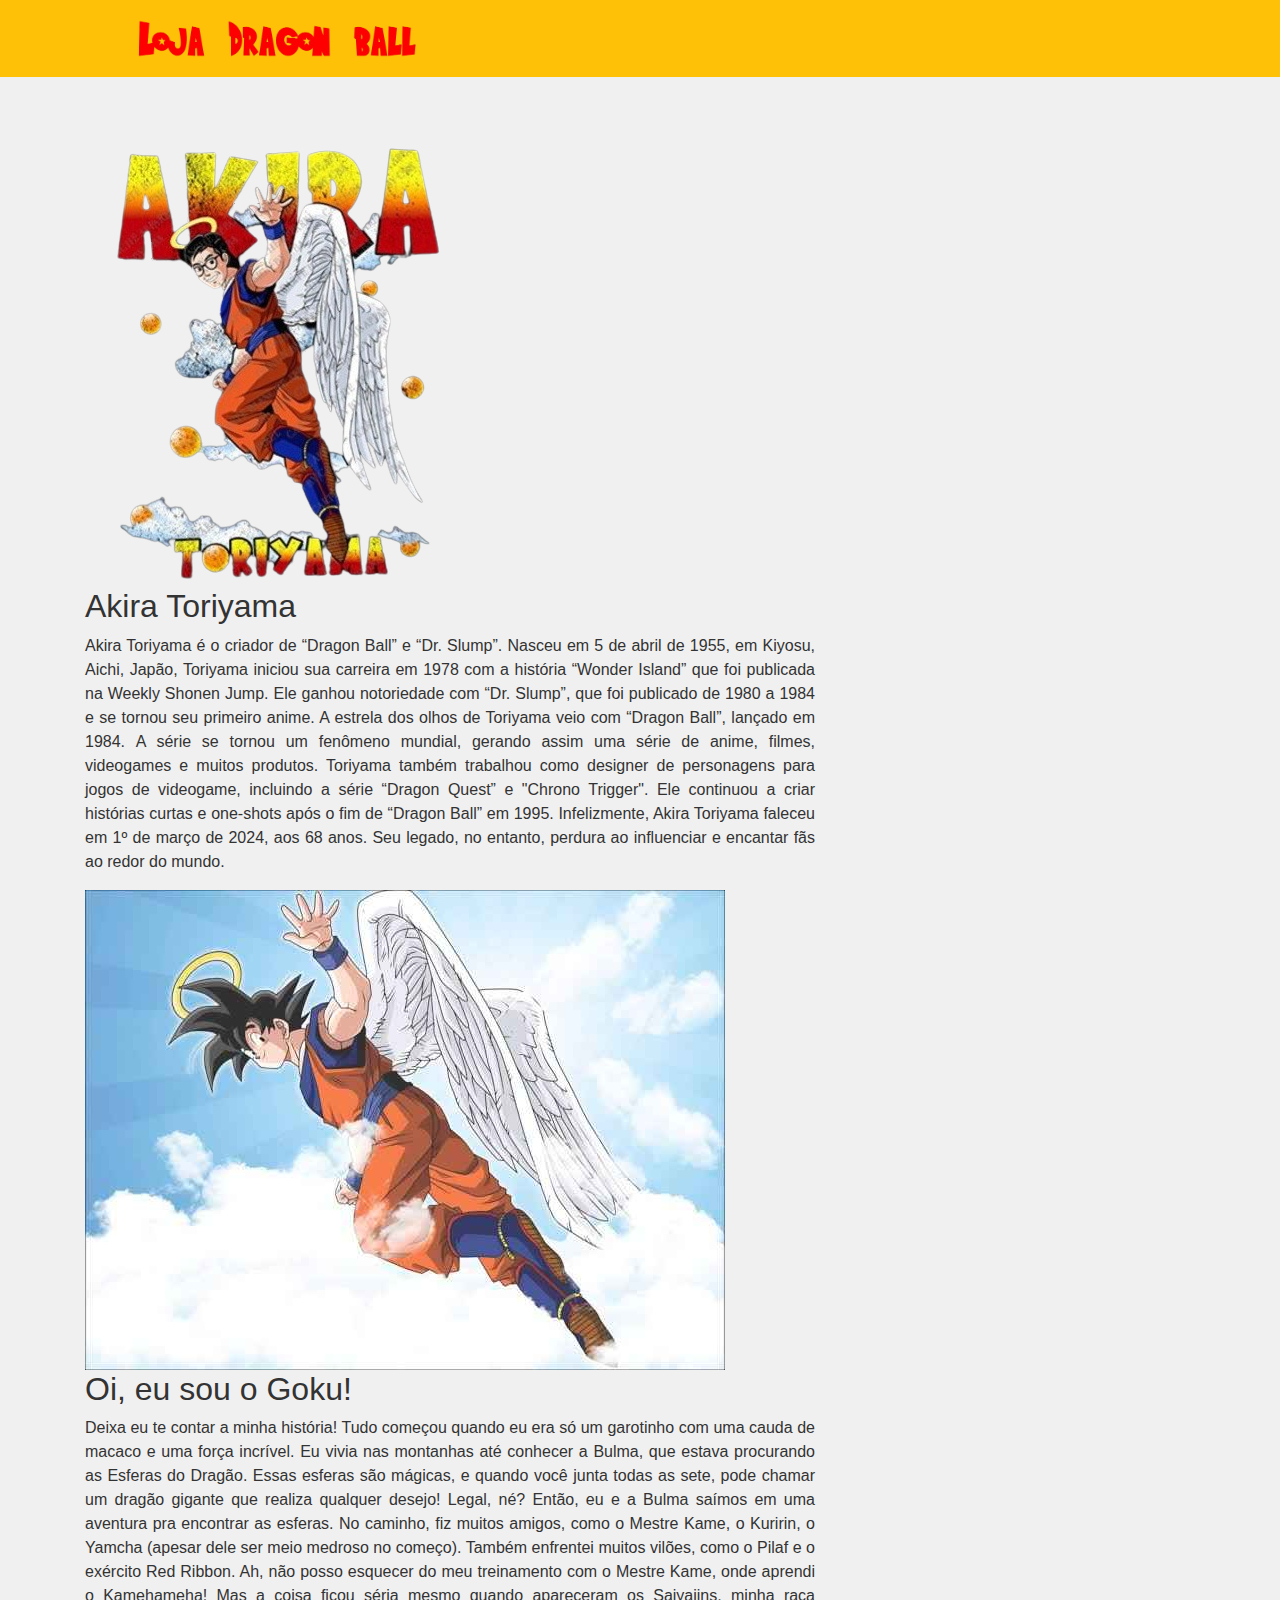
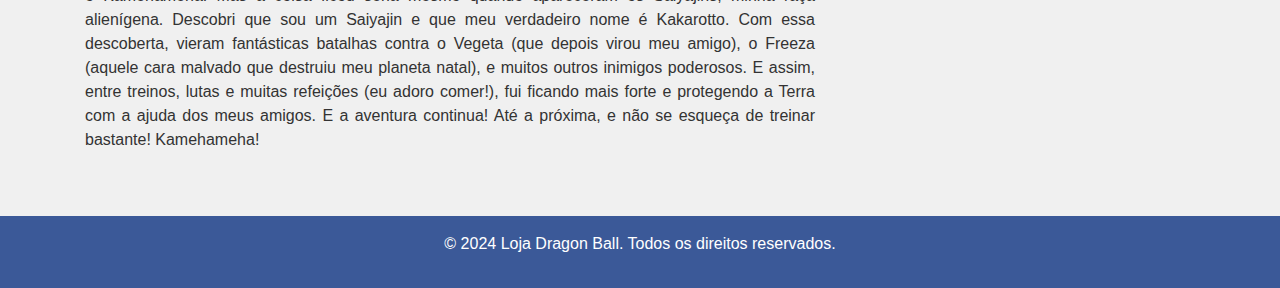
<file: sobrenos.html>
<!DOCTYPE html>
<html lang="pt-BR">
<head>
    <meta charset="UTF-8">
    <meta name="viewport" content="width=device-width, initial-scale=1.0">
    <title>Loja Dragon Ball</title>
    <link href="https://stackpath.bootstrapcdn.com/bootstrap/4.5.2/css/bootstrap.min.css" rel="stylesheet">
    <link rel="stylesheet" href="style/styles.css">
    <script src="app.js"></script>
</head>
<body>
    <header class="bg-warning py-3">
            <div style="padding-left:135px ;">
                <a href="no_login_index.html">
                    <img src="img/Logo.png" alt="tipografia loja dragonball" style="width: 40%;">          
                </a> 
            </div>
    </header>
    <section class="container mt-5">
        <div class="row">
            
            <div class="col-md-6">
                <img src="img/akira.png" alt="Akira">

            </div>
            <div class="col-md-8">
                <h2>Akira Toriyama</h2>
                <p style="text-align: justify;">Akira Toriyama é o criador de “Dragon Ball” e “Dr. Slump”. Nasceu em 5 de abril de 1955, em Kiyosu, Aichi, Japão, Toriyama iniciou sua carreira em 1978 com a história “Wonder Island” que foi publicada na Weekly Shonen Jump. Ele ganhou notoriedade com “Dr. Slump”, que foi publicado de 1980 a 1984 e se tornou seu primeiro anime.
                    A estrela dos olhos de Toriyama veio com “Dragon Ball”, lançado em 1984. A série se tornou um fenômeno mundial, gerando assim uma série de anime, filmes, videogames e muitos produtos.
                    Toriyama também trabalhou como designer de personagens para jogos de videogame, incluindo a série “Dragon Quest” e "Chrono Trigger". Ele continuou a criar histórias curtas e one-shots após o fim de “Dragon Ball” em 1995.
                    Infelizmente, Akira Toriyama faleceu em 1º de março de 2024, aos 68 anos. Seu legado, no entanto, perdura ao influenciar e encantar fãs ao redor do mundo.</p>
                    <img src="img/goku.jpg" class="img-fluid" alt="Goku">
                <h2>Oi, eu sou o Goku!</h2>
                <p style="text-align: justify;">
                    Deixa eu te contar a minha história!
                    Tudo começou quando eu era só um garotinho com uma cauda de macaco e uma força incrível. Eu vivia nas montanhas até conhecer a Bulma, que estava procurando as Esferas do Dragão. Essas esferas são mágicas, e quando você junta todas as sete, pode chamar um dragão gigante que realiza qualquer desejo! Legal, né?
                    Então, eu e a Bulma saímos em uma aventura pra encontrar as esferas. No caminho, fiz muitos amigos, como o Mestre Kame, o Kuririn, o Yamcha (apesar dele ser meio medroso no começo). Também enfrentei muitos vilões, como o Pilaf e o exército Red Ribbon. Ah, não posso esquecer do meu treinamento com o Mestre Kame, onde aprendi o Kamehameha!
                    Mas a coisa ficou séria mesmo quando apareceram os Saiyajins, minha raça alienígena. Descobri que sou um Saiyajin e que meu verdadeiro nome é Kakarotto. Com essa descoberta, vieram fantásticas batalhas contra o Vegeta (que depois virou meu amigo), o Freeza (aquele cara malvado que destruiu meu planeta natal), e muitos outros inimigos poderosos.
                    E assim, entre treinos, lutas e muitas refeições (eu adoro comer!), fui ficando mais forte e protegendo a Terra com a ajuda dos meus amigos.
                    E a aventura continua!
                    Até a próxima, e não se esqueça de treinar bastante! Kamehameha!</p>

            </div>
        </div>
    </section>
    <script src="https://code.jquery.com/jquery-3.6.4.min.js"></script>
    <script src="https://cdnjs.cloudflare.com/ajax/libs/popper.js/1.14.3/umd/popper.min.js" integrity="sha384-ZMP7rVo3mIykV+2+9J3UJ46jBk0WLaUAdn689aCwoqbBJiSnjAK/l8WvCWPIPm49" crossorigin="anonymous"></script>
    <script src="https://stackpath.bootstrapcdn.com/bootstrap/4.1.3/js/bootstrap.min.js" integrity="sha384-ChfqqxuZUCnJSK3+MXmPNIyE6ZbWh2IMqE241rYiqJxyMiZ6OW/JmZQ5stwEULTy" crossorigin="anonymous"></script>
    <script src="app.js"></script>
    <footer class="text-center py-3 mt-5">
        <p>&copy; 2024 Loja Dragon Ball. Todos os direitos reservados.</p>
    </footer>
</body>
</html>
</file>
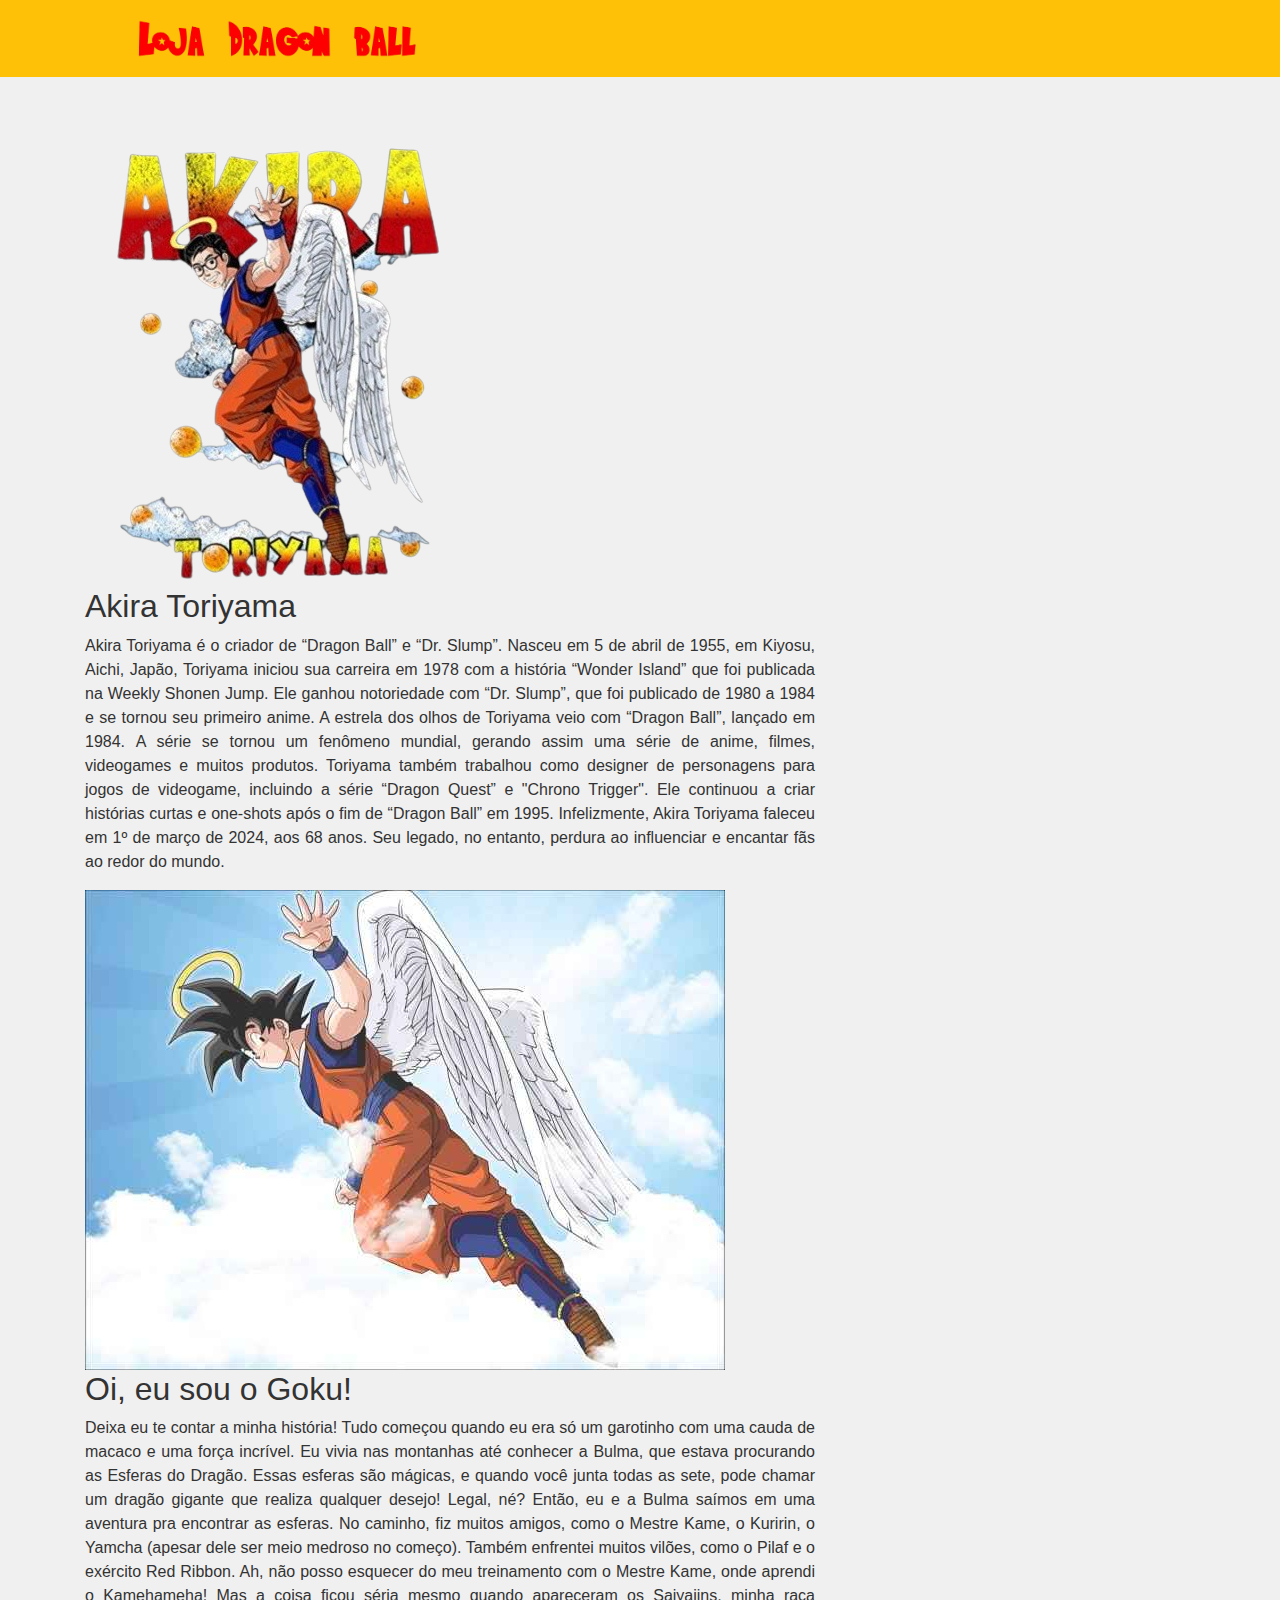
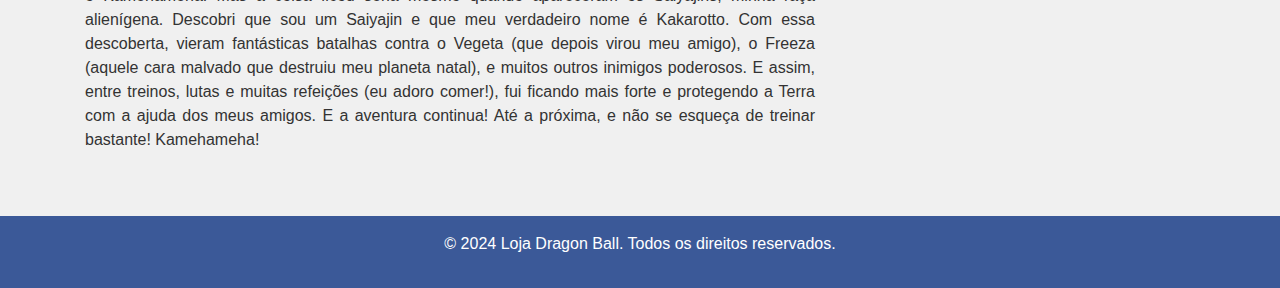
<file: sobrenoslogin.html>
<!DOCTYPE html>
<html lang="pt-BR">
<head>
    <meta charset="UTF-8">
    <meta name="viewport" content="width=device-width, initial-scale=1.0">
    <title>Loja Dragon Ball</title>
    <link href="https://stackpath.bootstrapcdn.com/bootstrap/4.5.2/css/bootstrap.min.css" rel="stylesheet">
    <link rel="stylesheet" href="style/styles.css">
    <script src="app.js"></script>
</head>
<body>
    <header class="bg-warning py-3">
            <div style="padding-left:135px ;">
                <a href="index.html">
                    <img src="img/Logo.png" alt="tipografia loja dragonball" style="width: 40%;">          
                </a> 
            </div>
    </header>
    <section class="container mt-5">
        <div class="row">
            
            <div class="col-md-6">
                <img src="img/akira.png" alt="Akira">

            </div>
            <div class="col-md-8">
                <h2>Akira Toriyama</h2>
                <p style="text-align: justify;">Akira Toriyama é o criador de “Dragon Ball” e “Dr. Slump”. Nasceu em 5 de abril de 1955, em Kiyosu, Aichi, Japão, Toriyama iniciou sua carreira em 1978 com a história “Wonder Island” que foi publicada na Weekly Shonen Jump. Ele ganhou notoriedade com “Dr. Slump”, que foi publicado de 1980 a 1984 e se tornou seu primeiro anime.
                    A estrela dos olhos de Toriyama veio com “Dragon Ball”, lançado em 1984. A série se tornou um fenômeno mundial, gerando assim uma série de anime, filmes, videogames e muitos produtos.
                    Toriyama também trabalhou como designer de personagens para jogos de videogame, incluindo a série “Dragon Quest” e "Chrono Trigger". Ele continuou a criar histórias curtas e one-shots após o fim de “Dragon Ball” em 1995.
                    Infelizmente, Akira Toriyama faleceu em 1º de março de 2024, aos 68 anos. Seu legado, no entanto, perdura ao influenciar e encantar fãs ao redor do mundo.</p>
                    <img src="img/goku.jpg" class="img-fluid" alt="Goku">
                <h2>Oi, eu sou o Goku!</h2>
                <p style="text-align: justify;">
                    Deixa eu te contar a minha história!
                    Tudo começou quando eu era só um garotinho com uma cauda de macaco e uma força incrível. Eu vivia nas montanhas até conhecer a Bulma, que estava procurando as Esferas do Dragão. Essas esferas são mágicas, e quando você junta todas as sete, pode chamar um dragão gigante que realiza qualquer desejo! Legal, né?
                    Então, eu e a Bulma saímos em uma aventura pra encontrar as esferas. No caminho, fiz muitos amigos, como o Mestre Kame, o Kuririn, o Yamcha (apesar dele ser meio medroso no começo). Também enfrentei muitos vilões, como o Pilaf e o exército Red Ribbon. Ah, não posso esquecer do meu treinamento com o Mestre Kame, onde aprendi o Kamehameha!
                    Mas a coisa ficou séria mesmo quando apareceram os Saiyajins, minha raça alienígena. Descobri que sou um Saiyajin e que meu verdadeiro nome é Kakarotto. Com essa descoberta, vieram fantásticas batalhas contra o Vegeta (que depois virou meu amigo), o Freeza (aquele cara malvado que destruiu meu planeta natal), e muitos outros inimigos poderosos.
                    E assim, entre treinos, lutas e muitas refeições (eu adoro comer!), fui ficando mais forte e protegendo a Terra com a ajuda dos meus amigos.
                    E a aventura continua!
                    Até a próxima, e não se esqueça de treinar bastante! Kamehameha!</p>

            </div>
        </div>
    </section>
    <script src="https://code.jquery.com/jquery-3.6.4.min.js"></script>
    <script src="https://cdnjs.cloudflare.com/ajax/libs/popper.js/1.14.3/umd/popper.min.js" integrity="sha384-ZMP7rVo3mIykV+2+9J3UJ46jBk0WLaUAdn689aCwoqbBJiSnjAK/l8WvCWPIPm49" crossorigin="anonymous"></script>
    <script src="https://stackpath.bootstrapcdn.com/bootstrap/4.1.3/js/bootstrap.min.js" integrity="sha384-ChfqqxuZUCnJSK3+MXmPNIyE6ZbWh2IMqE241rYiqJxyMiZ6OW/JmZQ5stwEULTy" crossorigin="anonymous"></script>
    <script src="app.js"></script>
    <footer class="text-center py-3 mt-5">
        <p>&copy; 2024 Loja Dragon Ball. Todos os direitos reservados.</p>
    </footer>
</body>
</html>
</file>
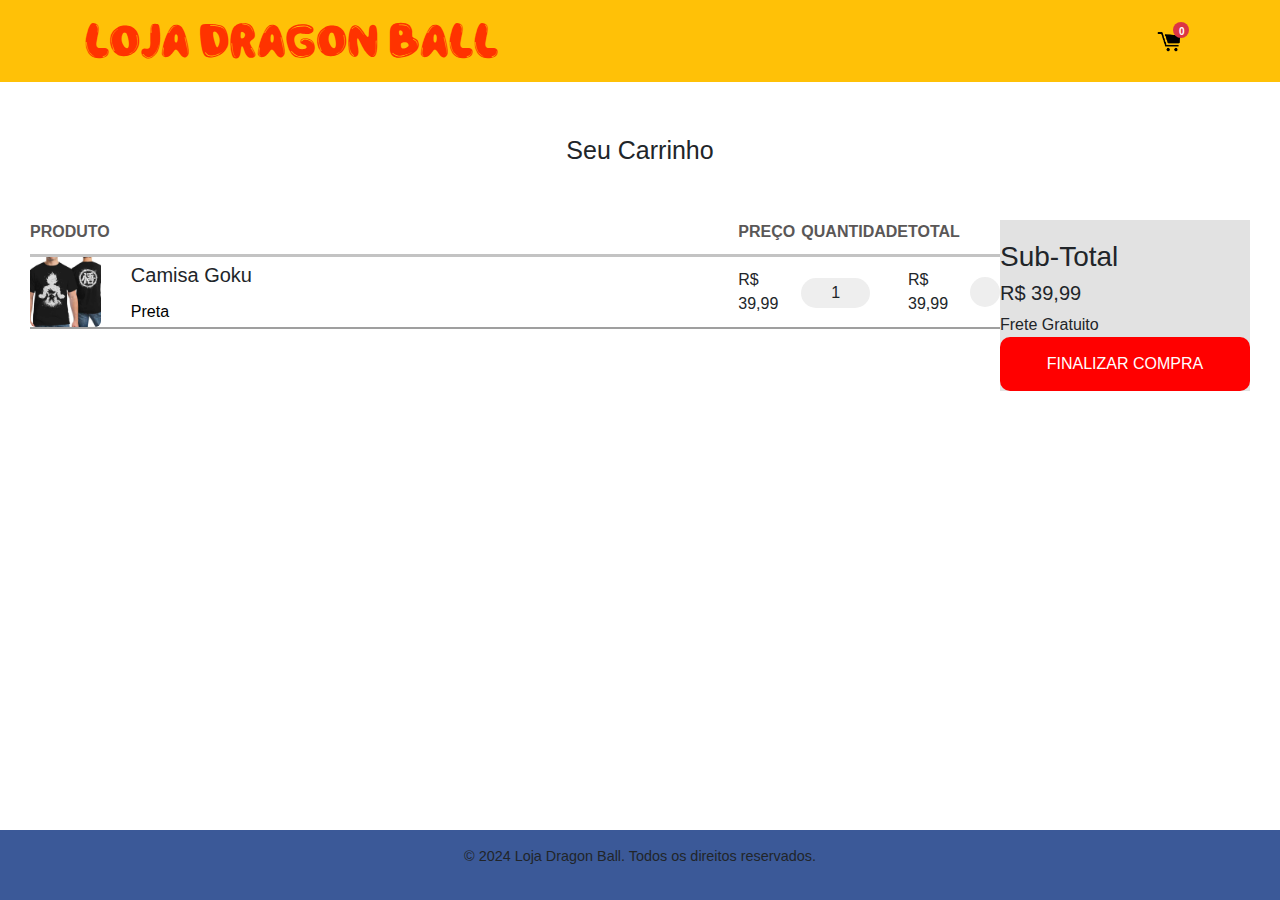
<file: LojaGoku/carrinho.html>
<!DOCTYPE html>
<html lang="en">
<head>
    <meta charset="UTF-8">
    <meta name="viewport" content="width=device-width, initial-scale=1.0">
    <title>Carrinho</title>
    <link rel="stylesheet" href="style/styles_carrinho.css"> 
    <link href="https://stackpath.bootstrapcdn.com/bootstrap/4.5.2/css/bootstrap.min.css" rel="stylesheet">
    <script src="app.js"></script>
</head>
<body>
    <header class="bg-warning py-3">
        <div class="container d-flex justify-content-between align-items-center position-relative">
            <!-- Nome da Loja -->

            <a href="no_login_index.html">  <h1 class="fontgoku">Loja Dragon Ball</h1></a>

            <!-- Botão do Carrinho com contador -->

            <button class="btn btn-warning " id="carrinhoBtn">
                <img src="img/carrinho.png" width="40px" alt="Carrinho">
                <span id="contador-carrinho" class="position-absolute top-0 start-100 translate-middle badge rounded-pill bg-danger">
                    0
                    <span class="visually-hidden"></span>
                </span>
            </button>

            <!-- Carrinho de Compras -->
            <div id="carrinho-lista">
                <h4>Seu Carrinho</h4>
                <ul></ul> <!-- Local onde os itens serão exibidos -->
                <button onclick="esconderCarrinho()">Fechar Carrinho</button>
            </div>
        </div>
    </header>


    <main>
        <div class="page-title">Seu Carrinho</div>
        <div class="content">
            <section>
                <table>
                    <thead>
                        <tr>
                            <th>Produto</th>
                            <th>Preço </th>
                            <th>Quantidade</th>
                            
                            <th>Total</th>
                            
                        </tr>
                    </thead>
                    <tbody>
                        <tr>
                            <td>
                                <div class="product">
                                    <img src="img/camisa_goku.jpg" alt="">
                                    <div class="info">
                                        <div class="title">Camisa Goku</div>
                                        <div class="category">Preta</div>
                                    </div>
                                </div>
                            </td>
                            <td>R$ 39,99 </td>
                            <td>
                                <div class="qty">
                                    <button><i class='bx bx-minus'></i></button>
                                    <span>1</span>
                                    <button><i class='bx bx-plus'></i></button>
                                </div>
                            </td>
                            <td>R$ 39,99</td>
                            <td>
                                <button class="remove"> <i class='bx bx-x'></i></button>
                            </td>
                        </tr>
                    </tbody>
                </table>
            </section>
            <aside>
                <div class="box">
                    <header></header>
                    <div class="info">
                        <div><h3>Sub-Total<h3> <h5>R$ 39,99</h5></div>
                        <div><span>Frete</span> Gratuito</div>
                    </div>
                    <div>
                       
                    </div>
                </div>
                    <button class="button">Finalizar compra</button> 
            </aside>
        </div>
    </main>

    <!-- Rodapé -->
    <footer class="text-center py-3 mt-5">
        <p>&copy; 2024 Loja Dragon Ball. Todos os direitos reservados.</p>
        <footer class="text-center py-3 mt-5"></footer>

    <!-- Scripts do Bootstrap e dependências -->
    <script src="https://code.jquery.com/jquery-3.6.4.min.js"></script>
    <script src="https://cdnjs.cloudflare.com/ajax/libs/popper.js/1.14.3/umd/popper.min.js" integrity="sha384-ZMP7rVo3mIykV+2+9J3UJ46jBk0WLaUAdn689aCwoqbBJiSnjAK/l8WvCWPIPm49" crossorigin="anonymous"></script>
    <script src="https://stackpath.bootstrapcdn.com/bootstrap/4.1.3/js/bootstrap.min.js" integrity="sha384-ChfqqxuZUCnJSK3+MXmPNIyE6ZbWh2IMqE241rYiqJxyMiZ6OW/JmZQ5stwEULTy" crossorigin="anonymous"></script>
    <!-- Script principal -->
    <script src="app.js"></script>
</body>
</html>
</file>
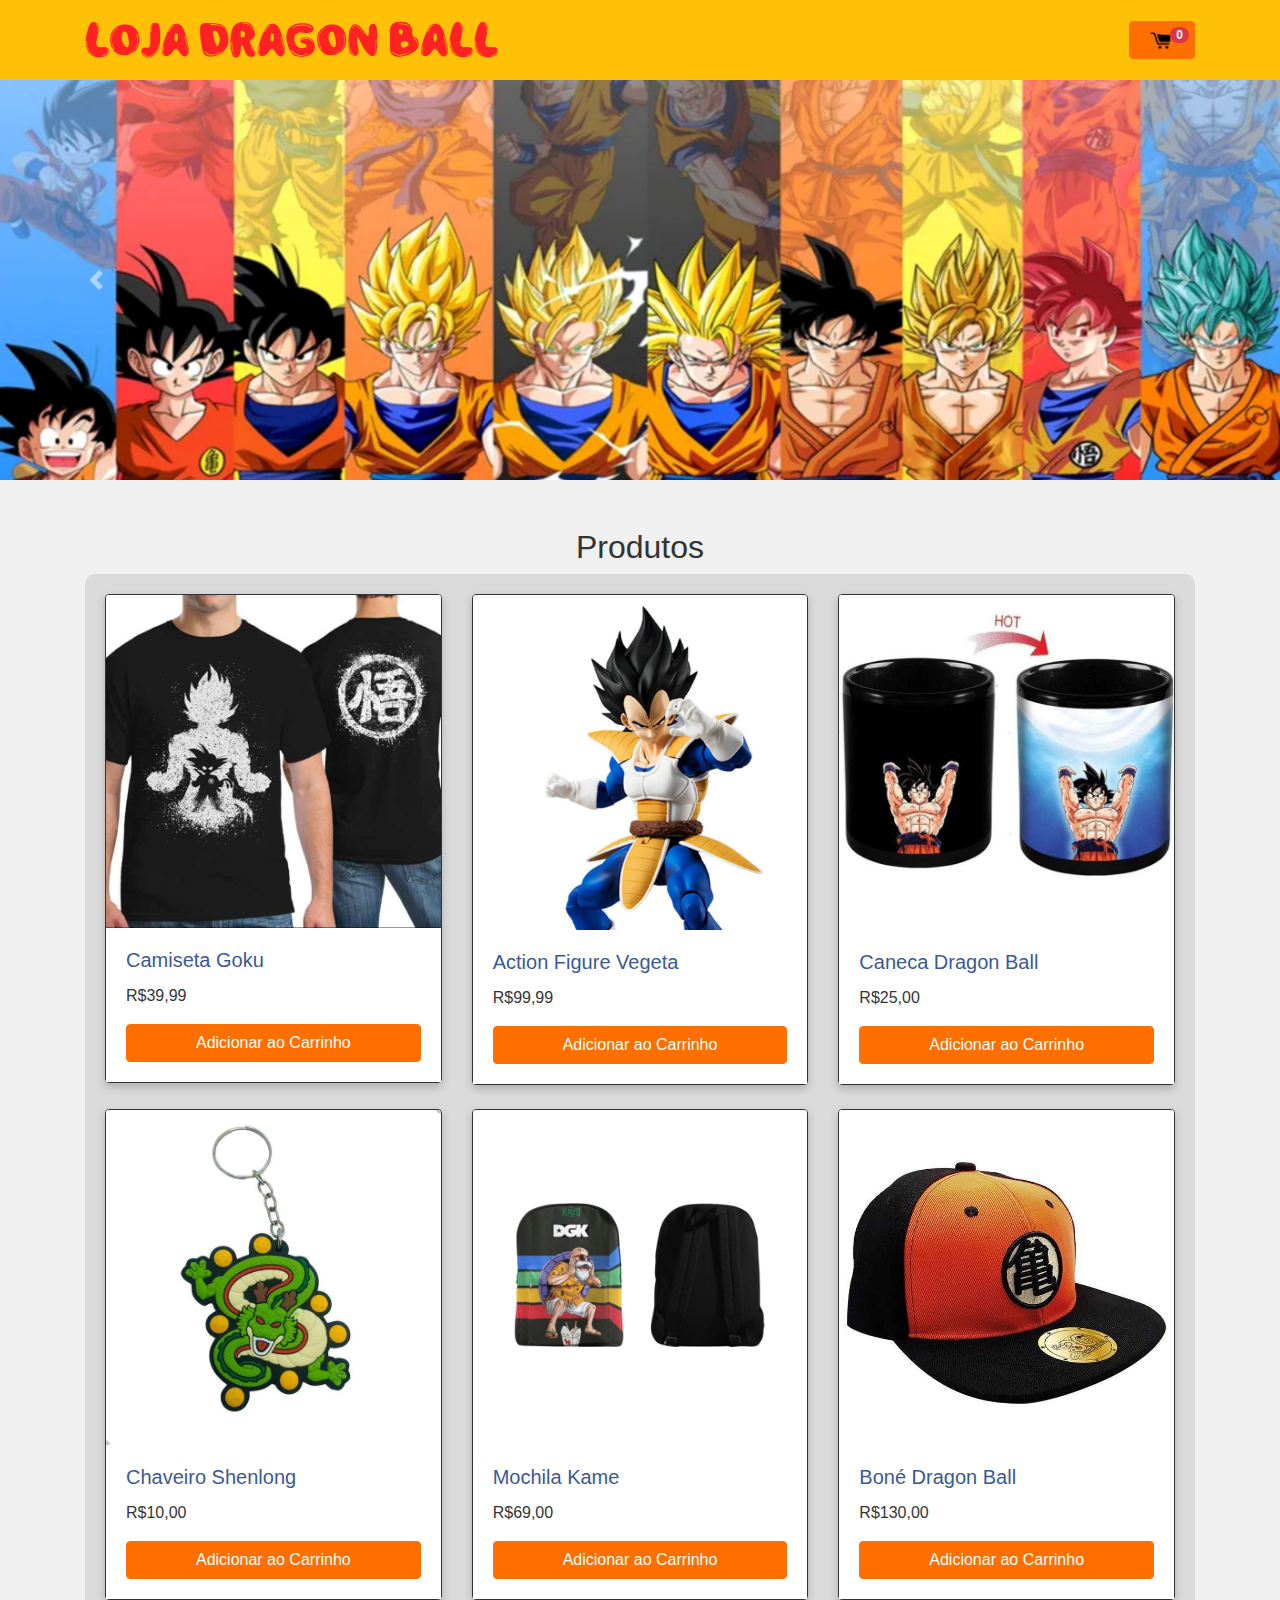
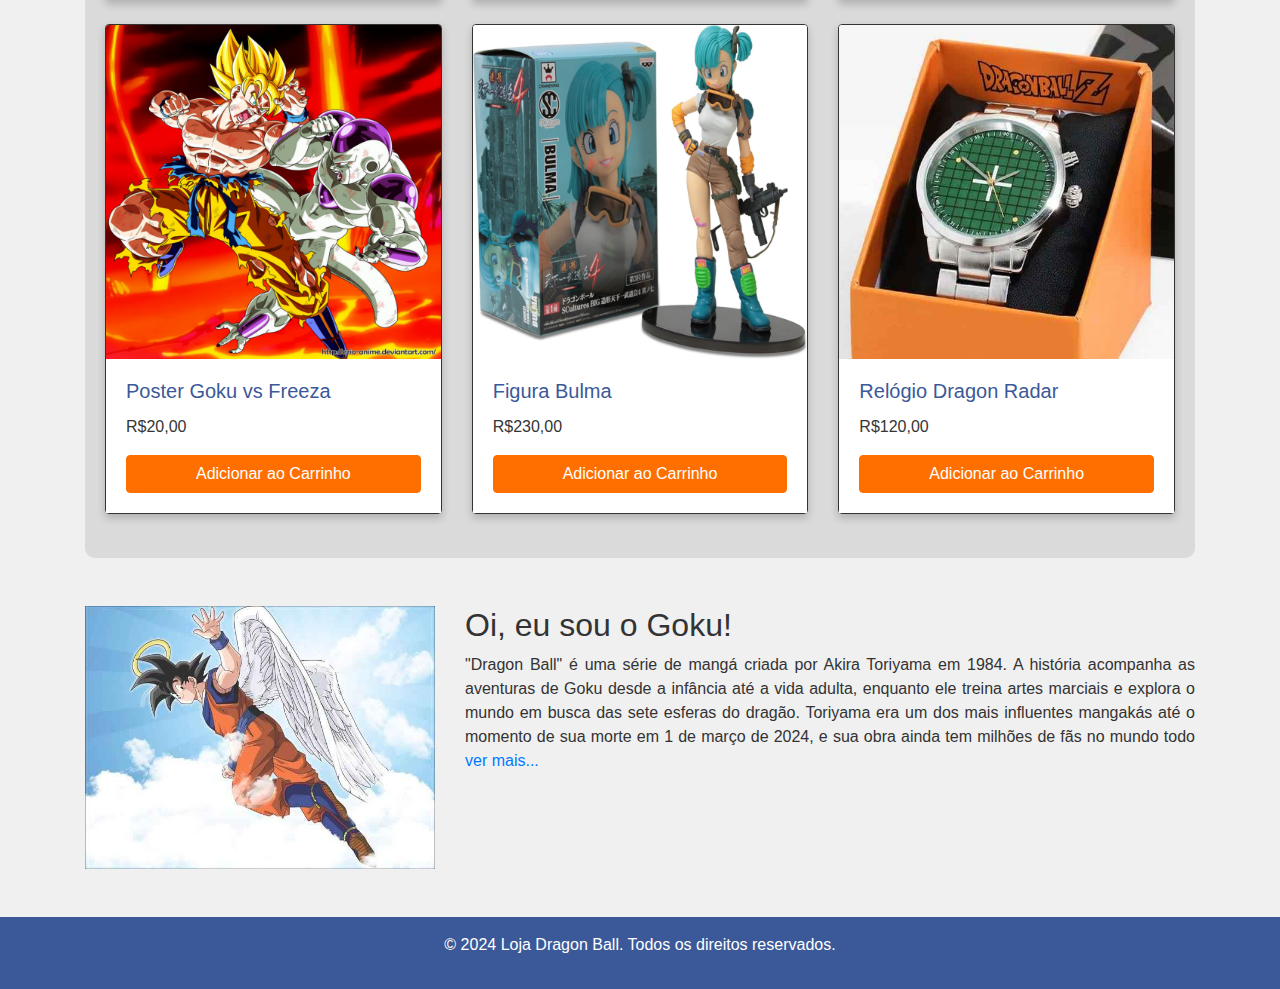
<file: LojaGoku/no_login_index.html>
<!DOCTYPE html>
<html lang="pt-BR">
<head>
    <meta charset="UTF-8">
    <meta name="viewport" content="width=device-width, initial-scale=1.0">
    <title>Loja Dragon Ball - Home</title>
    <!-- Bootstrap CSS -->
    <link href="https://stackpath.bootstrapcdn.com/bootstrap/4.5.2/css/bootstrap.min.css" rel="stylesheet">
    <link rel="stylesheet" href="style/styles.css">
</head>
<body>
    <!-- Cabeçalho -->
    <header class="bg-warning py-3">
        <div class="container d-flex justify-content-between align-items-center position-relative">
            <!-- Nome da Loja -->
            <a href="no_login_index.html">  <h1 class="fontgoku">Loja Dragon Ball</h1></a>

            <!-- Botão do Carrinho com contador -->
            <button class="btn btn-warning position-relative" id="carrinhoBtn">
                <img src="img/carrinho.png" width="40px" alt="Carrinho">
                <span id="contador-carrinho" class="position-absolute top-0 start-100 translate-middle badge rounded-pill bg-danger">
                    0
                    <span class="visually-hidden">itens no carrinho</span>
                </span>
            </button>

            <!-- Carrinho de Compras -->
            <div id="carrinho-lista">
                <h4>Seu Carrinho</h4>
                <ul></ul> <!-- Local onde os itens serão exibidos -->
                <button onclick="esconderCarrinho(); window.location.href='carrinho.html';">Finalizar compra</button>
            </div>
        </div>
    </header>

    <!-- Carrossel -->
    <div id="carouselExampleFade" class="carousel slide carousel-fade custom-carousel" data-ride="carousel">
        <div class="carousel-inner">
            <div class="carousel-item active">
                <img class="d-block w-100" src="img/carrosel.png" alt="Primeiro Slide">
            </div>
            <div class="carousel-item">
                <img class="d-block w-100" src="img/carrosel2.png" alt="Segundo Slide">
            </div>
            <div class="carousel-item">
                <img class="d-block w-100" src="img/carrosel3.png" alt="Terceiro Slide">
            </div>
        </div>
        <a class="carousel-control-prev" href="#carouselExampleFade" role="button" data-slide="prev">
            <span class="carousel-control-prev-icon" aria-hidden="true"></span>
            <span class="sr-only">Anterior</span>
        </a>
        <a class="carousel-control-next" href="#carouselExampleFade" role="button" data-slide="next">
            <span class="carousel-control-next-icon" aria-hidden="true"></span>
            <span class="sr-only">Próximo</span>
        </a>
    </div>

    <!-- Lista de Produtos -->
    <div class="container mt-5">
        <h2 class="text-center">Produtos</h2>
        
        <!-- Contêiner para os cards com fundo cinza claro -->
        <div class="cards-container" style="background-color: #dadada; padding: 20px; border-radius: 10px;">
            <div class="row justify-content-center">
                <!-- Produto 1 -->
                <div class="col-md-4 mb-4">
                    <div class="card">
                        <img src="img/camisa_goku.jpg" class="card-img-top" alt="Camiseta Goku">
                        <div class="card-body">
                            <h5 class="card-title">Camiseta Goku</h5>
                            <p class="card-text">R$39,99</p>
                            <button class="btn btn-warning btn-block" onclick="adicionarAoCarrinho('Camiseta Goku')">Adicionar ao Carrinho</button>
                        </div>
                    </div>
                </div>
                <!-- Produto 2 -->
                <div class="col-md-4 mb-4">
                    <div class="card">
                        <img src="img/figure_vegeta.jpg" class="card-img-top" alt="Action Figure Vegeta">
                        <div class="card-body">
                            <h5 class="card-title">Action Figure Vegeta</h5>
                            <p class="card-text">R$99,99</p>
                            <button class="btn btn-warning btn-block" onclick="adicionarAoCarrinho('Action Figure Vegeta')">Adicionar ao Carrinho</button>
                        </div>
                    </div>
                </div>
                <!-- Produto 3 -->
                <div class="col-md-4 mb-4">
                    <div class="card">
                        <img src="img/caneca_goku.jpg" class="card-img-top" alt="Caneca Dragon Ball">
                        <div class="card-body">
                            <h5 class="card-title">Caneca Dragon Ball</h5>
                            <p class="card-text">R$25,00</p>
                            <button class="btn btn-warning btn-block" onclick="adicionarAoCarrinho('Caneca Dragon Ball')">Adicionar ao Carrinho</button>
                        </div>
                    </div>
                </div>
                <!-- Produto 4 -->
                <div class="col-md-4 mb-4">
                    <div class="card">
                        <img src="img/chaveiro.jpg" class="card-img-top" alt="Chaveiro Shenlong">
                        <div class="card-body">
                            <h5 class="card-title">Chaveiro Shenlong</h5>
                            <p class="card-text">R$10,00</p>
                            <button class="btn btn-warning btn-block" onclick="adicionarAoCarrinho('Chaveiro Shenlong')">Adicionar ao Carrinho</button>
                        </div>
                    </div>
                </div>
                <!-- Produto 5 -->
                <div class="col-md-4 mb-4">
                    <div class="card">
                        <img src="img/mochila.jpg" class="card-img-top" alt="Mochila Kame">
                        <div class="card-body">
                            <h5 class="card-title">Mochila Kame</h5>
                            <p class="card-text">R$69,00</p>
                            <button class="btn btn-warning btn-block" onclick="adicionarAoCarrinho('Mochila Kame')">Adicionar ao Carrinho</button>
                        </div>
                    </div>
                </div>
                <!-- Produto 6 -->
                <div class="col-md-4 mb-4">
                    <div class="card">
                        <img src="img/bone.jpg" class="card-img-top" alt="Boné Dragon Ball">
                        <div class="card-body">
                            <h5 class="card-title">Boné Dragon Ball</h5>
                            <p class="card-text">R$130,00</p>
                            <button class="btn btn-warning btn-block" onclick="adicionarAoCarrinho('Boné Dragon Ball')">Adicionar ao Carrinho</button>
                        </div>
                    </div>
                </div>
                <!-- Produto 7 -->
                <div class="col-md-4 mb-4">
                    <div class="card">
                        <img src="img/poster.png" class="card-img-top" alt="Poster Goku vs Freeza">
                        <div class="card-body">
                            <h5 class="card-title">Poster Goku vs Freeza</h5>
                            <p class="card-text">R$20,00</p>
                            <button class="btn btn-warning btn-block" onclick="adicionarAoCarrinho('Poster Goku vs Freeza')">Adicionar ao Carrinho</button>
                        </div>
                    </div>
                </div>
                <!-- Produto 8 -->
                <div class="col-md-4 mb-4">
                    <div class="card">
                        <img src="img/figure_bulma.png" class="card-img-top" alt="Figura Bulma">
                        <div class="card-body">
                            <h5 class="card-title">Figura Bulma</h5>
                            <p class="card-text">R$230,00</p>
                            <button class="btn btn-warning btn-block" onclick="adicionarAoCarrinho('Figura Bulma')">Adicionar ao Carrinho</button>
                        </div>
                    </div>
                </div>
                <!-- Produto 9 -->
                <div class="col-md-4 mb-4">
                    <div class="card">
                        <img src="img/relogio.jpg" class="card-img-top" alt="Relógio Dragon Radar">
                        <div class="card-body">
                            <h5 class="card-title">Relógio Dragon Radar</h5>
                            <p class="card-text">R$120,00</p>
                            <button class="btn btn-warning btn-block" onclick="adicionarAoCarrinho('Relógio Dragon Radar')">Adicionar ao Carrinho</button>
                        </div>
                    </div>
                </div>
            </div> <!-- Fecha a div.row -->
        </div> <!-- Fecha o contêiner dos cards -->
    </div>

    <!-- Seção Sobre Nós -->
    <section class="container mt-5">
        <div class="row">
            <div class="col-md-4">
                <img src="img/goku.jpg" class="img-fluid" alt="Goku">
            </div>
            <div class="col-md-8">
                <h2>Oi, eu sou o Goku!</h2>
                <p style="text-align: justify;">"Dragon Ball" é uma série de mangá criada por Akira Toriyama em 1984. A história acompanha as aventuras de Goku desde a infância até a vida adulta, enquanto ele treina artes marciais e explora o mundo em busca das sete esferas do dragão. Toriyama era um dos mais influentes mangakás até o momento de sua morte em 1 de março de 2024, e sua obra ainda tem milhões de fãs no mundo todo<a href="sobrenos.html"> ver mais... </a></p>
            </div>
        </div>
    </section>

    <!-- Rodapé -->
    <footer class="text-center py-3 mt-5">
        <p>&copy; 2024 Loja Dragon Ball. Todos os direitos reservados.</p>
    </footer>

    <!-- Scripts do Bootstrap e dependências -->
    <script src="https://code.jquery.com/jquery-3.6.4.min.js"></script>
    <script src="https://cdnjs.cloudflare.com/ajax/libs/popper.js/1.14.3/umd/popper.min.js" integrity="sha384-ZMP7rVo3mIykV+2+9J3UJ46jBk0WLaUAdn689aCwoqbBJiSnjAK/l8WvCWPIPm49" crossorigin="anonymous"></script>
    <script src="https://stackpath.bootstrapcdn.com/bootstrap/4.1.3/js/bootstrap.min.js" integrity="sha384-ChfqqxuZUCnJSK3+MXmPNIyE6ZbWh2IMqE241rYiqJxyMiZ6OW/JmZQ5stwEULTy" crossorigin="anonymous"></script>
    <!-- Script principal -->
    <script src="app.js"></script>
</body>
</html>
</file>
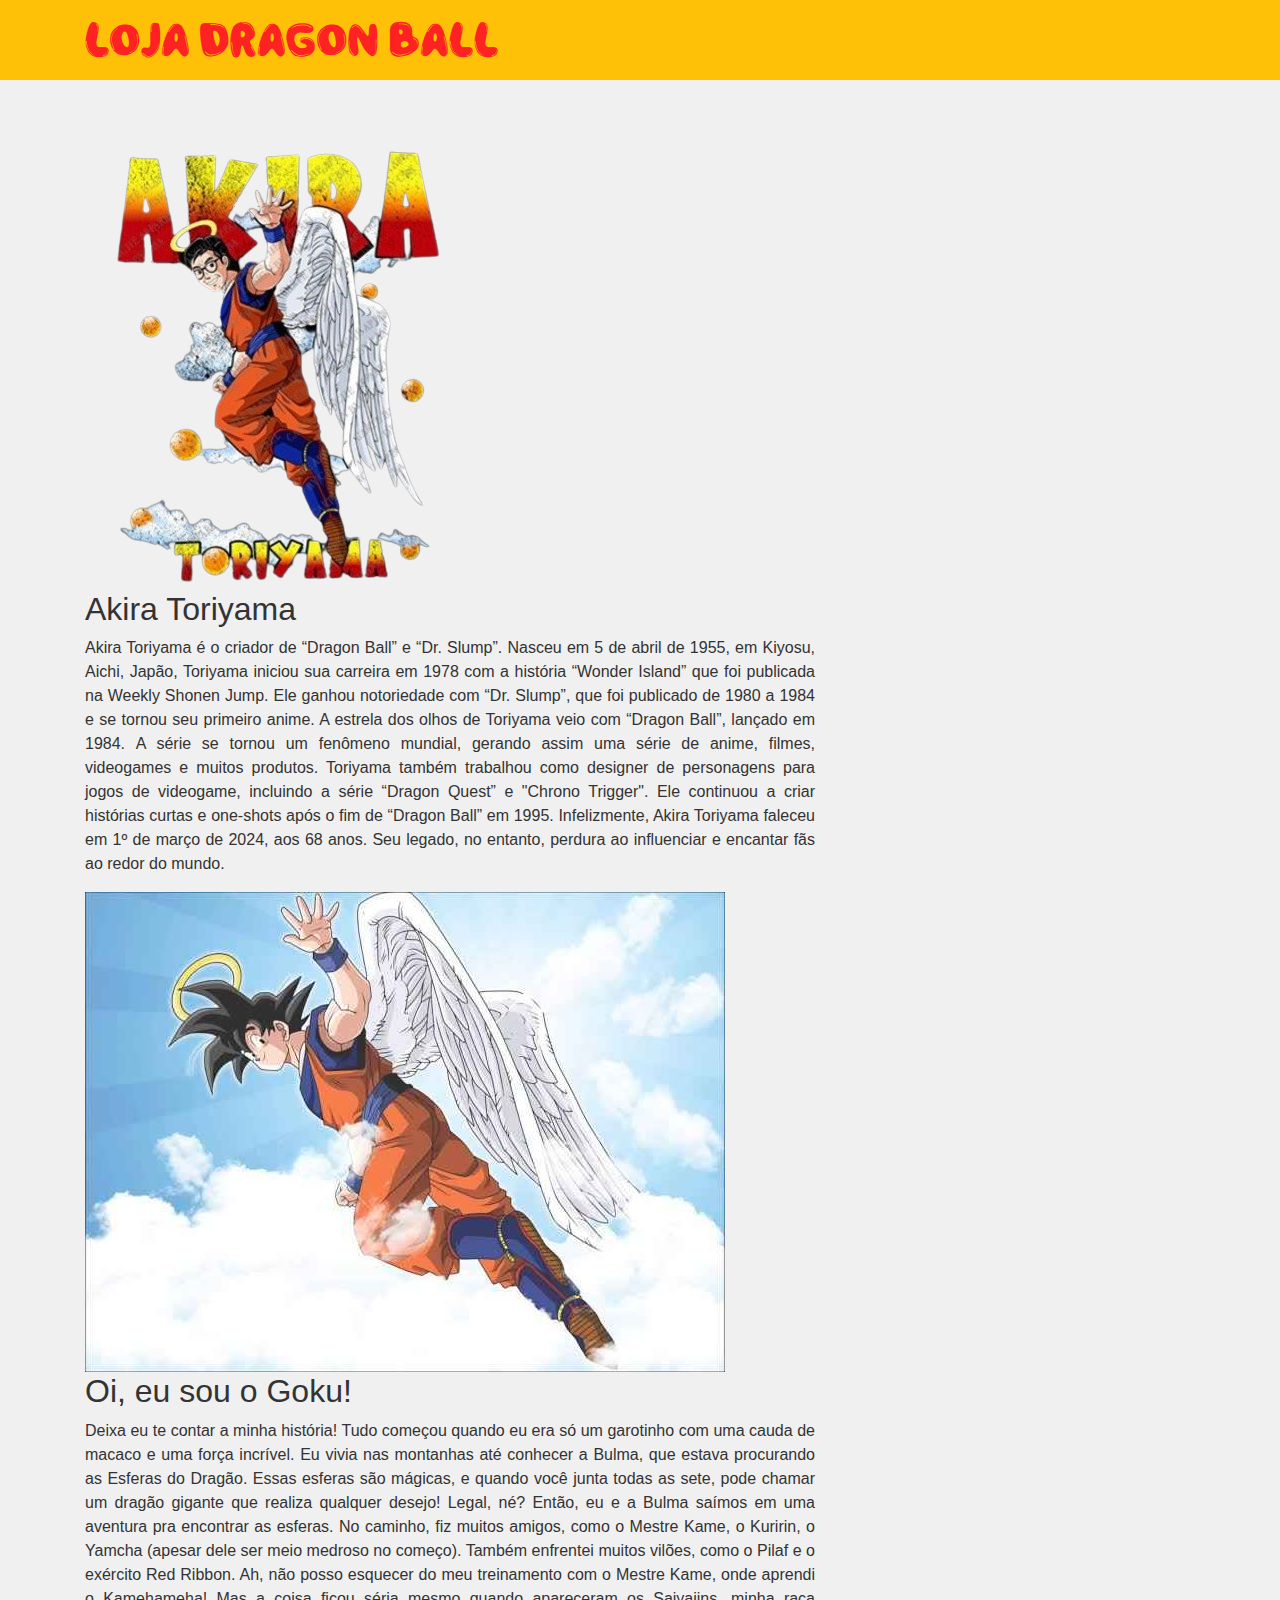
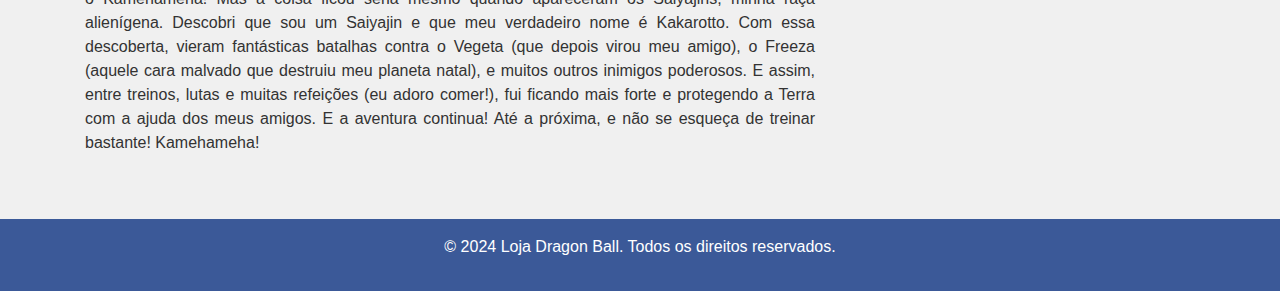
<file: LojaGoku/sobrenos.html>
<!DOCTYPE html>
<html lang="pt-BR">
<head>
    <meta charset="UTF-8">
    <meta name="viewport" content="width=device-width, initial-scale=1.0">
    <title>Loja Dragon Ball</title>
    <link href="https://stackpath.bootstrapcdn.com/bootstrap/4.5.2/css/bootstrap.min.css" rel="stylesheet">
    <link rel="stylesheet" href="style/styles.css">
    <script src="app.js"></script>
</head>
<body>
    <header class="bg-warning py-3">
      <div class="container d-flex justify-content-between align-items-center">
        <a href="no_login_index.html">  <h1 class="fontgoku">Loja Dragon Ball</h1></a>
        </div>
    </header>
    <section class="container mt-5">
        <div class="row">
            
            <div class="col-md-6">
                <img src="img/akira.png" alt="Akira">

            </div>
            <div class="col-md-8">
                <h2>Akira Toriyama</h2>
                <p style="text-align: justify;">Akira Toriyama é o criador de “Dragon Ball” e “Dr. Slump”. Nasceu em 5 de abril de 1955, em Kiyosu, Aichi, Japão, Toriyama iniciou sua carreira em 1978 com a história “Wonder Island” que foi publicada na Weekly Shonen Jump. Ele ganhou notoriedade com “Dr. Slump”, que foi publicado de 1980 a 1984 e se tornou seu primeiro anime.
                    A estrela dos olhos de Toriyama veio com “Dragon Ball”, lançado em 1984. A série se tornou um fenômeno mundial, gerando assim uma série de anime, filmes, videogames e muitos produtos.
                    Toriyama também trabalhou como designer de personagens para jogos de videogame, incluindo a série “Dragon Quest” e "Chrono Trigger". Ele continuou a criar histórias curtas e one-shots após o fim de “Dragon Ball” em 1995.
                    Infelizmente, Akira Toriyama faleceu em 1º de março de 2024, aos 68 anos. Seu legado, no entanto, perdura ao influenciar e encantar fãs ao redor do mundo.</p>
                    <img src="/img/goku.jpg" class="img-fluid" alt="Goku">
                <h2>Oi, eu sou o Goku!</h2>
                <p style="text-align: justify;">
                    Deixa eu te contar a minha história!
                    Tudo começou quando eu era só um garotinho com uma cauda de macaco e uma força incrível. Eu vivia nas montanhas até conhecer a Bulma, que estava procurando as Esferas do Dragão. Essas esferas são mágicas, e quando você junta todas as sete, pode chamar um dragão gigante que realiza qualquer desejo! Legal, né?
                    Então, eu e a Bulma saímos em uma aventura pra encontrar as esferas. No caminho, fiz muitos amigos, como o Mestre Kame, o Kuririn, o Yamcha (apesar dele ser meio medroso no começo). Também enfrentei muitos vilões, como o Pilaf e o exército Red Ribbon. Ah, não posso esquecer do meu treinamento com o Mestre Kame, onde aprendi o Kamehameha!
                    Mas a coisa ficou séria mesmo quando apareceram os Saiyajins, minha raça alienígena. Descobri que sou um Saiyajin e que meu verdadeiro nome é Kakarotto. Com essa descoberta, vieram fantásticas batalhas contra o Vegeta (que depois virou meu amigo), o Freeza (aquele cara malvado que destruiu meu planeta natal), e muitos outros inimigos poderosos.
                    E assim, entre treinos, lutas e muitas refeições (eu adoro comer!), fui ficando mais forte e protegendo a Terra com a ajuda dos meus amigos.
                    E a aventura continua!
                    Até a próxima, e não se esqueça de treinar bastante! Kamehameha!</p>

            </div>
        </div>
    </section>
    <script src="https://code.jquery.com/jquery-3.6.4.min.js"></script>
    <script src="https://cdnjs.cloudflare.com/ajax/libs/popper.js/1.14.3/umd/popper.min.js" integrity="sha384-ZMP7rVo3mIykV+2+9J3UJ46jBk0WLaUAdn689aCwoqbBJiSnjAK/l8WvCWPIPm49" crossorigin="anonymous"></script>
    <script src="https://stackpath.bootstrapcdn.com/bootstrap/4.1.3/js/bootstrap.min.js" integrity="sha384-ChfqqxuZUCnJSK3+MXmPNIyE6ZbWh2IMqE241rYiqJxyMiZ6OW/JmZQ5stwEULTy" crossorigin="anonymous"></script>
    <script src="app.js"></script>
    <footer class="text-center py-3 mt-5">
        <p>&copy; 2024 Loja Dragon Ball. Todos os direitos reservados.</p>
    </footer>
</body>
</html>
</file>
<file: LojaGoku/style/styles.css>
/* Estilo geral do corpo */
body {
    background-color: #f0f0f0; 
    color: #333;
    font-family: Arial, sans-serif;
    margin: 0;
    padding: 0;
}

/* Cabeçalho */
header {
    background-color: #ff7912; 
    color: #fff;
    padding: 10px 0;
    position: relative;
}

/* Nome da Loja */
header h1 {
    font-family: 'goku', sans-serif; /* Fonte Goku */
    color: #ff2222; 
    margin: 0;
}

/* Botões */
.btn-warning {
    background-color: #FF6F00; 
    border-color: #FF6F00;
    color: #ffffff; 
}

.btn-warning:hover {
    background-color: #E65100; 
    border-color: #E65100;
}

/* Cards de Produtos */
.card {
    box-shadow: 0 4px 8px rgba(0, 0, 0, 0.2); /* Sombra suave */
    transition: box-shadow 0.3s ease-in-out; /* Transição suave ao passar o mouse */
    border: 1px solid #333; 
}

.card:hover {
    box-shadow: 0 8px 16px rgba(0, 0, 0, 0.3); /* Sombra mais intensa ao passar o mouse */
}

.card-title {
    color: #3B5998; /* Cor do título dos produtos */
}

.card-body {
    background-color: #ffffff; 
    color: #353535; /* Texto dos cards */
}

/* Rodapé */
footer {
    background-color: #3B5998;
    color: #ffffff; /* Texto branco */
    padding: 10px;
    text-align: center;
}

/* Fontes personalizadas */
@font-face {
    font-family: 'goku'; 
    src: url('/fontes/Dragon\ Ball.ttf') format('truetype');
}

h1 {
    font-family: 'goku', sans-serif;
}

/* Estilo do Carrossel */
.carousel-medium .carousel-item img {
    width: 100%;
    height: 400px; /* Altura do carrossel */
    object-fit: cover;
}

.custom-carousel {
    width: 100%; /* Ajusta a largura */
    margin: 0 auto; /* Centraliza o carrossel */
}

.custom-carousel .carousel-inner img {
    height: 400px; /* Altura fixa para as imagens do carrossel */
    object-fit: cover; /* Garante que as imagens não distorçam */
}

/* Estilo do Carrinho */
#carrinho-lista {
    display: none; /* Oculto por padrão */
    position: absolute;
    right: 20px;
    top: 60px;
    width: 300px;
    background-color: #d1d1d1; 
    border: 1px solid #585858; 
    border-radius: 10px;
    box-shadow: 0 0 10px rgba(0, 0, 0, 0.1); /* Sombra suave */
    z-index: 1000; /* Garante que fique sobre outros elementos */
    padding: 10px;
}

#carrinho-lista h4 {
    text-align: center;
    margin-bottom: 10px;
    color: #333;
}

#carrinho-lista ul {
    list-style-type: none;
    color: #1b1b1b; /* Cor do texto dos itens dentro do carrinho */
    padding: 0;
    max-height: 200px;
    overflow-y: auto;
    
}

#carrinho-lista li {
    padding: 8px 0;
    border-bottom: 1px solid #b1b1b1;
}

#carrinho-lista li:last-child {
    border-bottom: none;
}

#carrinho-lista .carrinho-vazio {
    text-align: center;
    color: #bbbbbb;
}

/* Botão de fechar o carrinho */
#carrinho-lista button {
    width: 100%;
    background-color: #FF6F00;
    border: none;
    padding: 8px;
    border-radius: 5px;
    color: rgb(0, 0, 0);
    font-size: 16px;
    margin-top: 10px;
    cursor: pointer;
}

#carrinho-lista button:hover {
    background-color: #E65100; /* Laranja mais escuro ao passar o mouse */
}

/* Contador de itens no carrinho */
#contador-carrinho {
    background-color: rgb(209, 0, 0);
    color: rgb(255, 255, 255);
    border-radius: 50%;
    padding: 2px 6px;
    font-size: 12px;
    position:relative;
    top: 5px;
    right: 5px;
}

/* Responsividade */
@media (max-width: 768px) {
    #carrinho-lista {
        width: 90%;
        right: 5%;
        top: 70px;
    }
}
</file>
<file: style/styles_carrinho.css>
* {
    margin: 0;
    padding: 0;
}

button {
    cursor: pointer;
}

main {
    background: rgb(255, 255, 255);
    padding: 0 30px;
}

main .page-title {
    font-size: 25px;
    text-align: center;
    padding: 50px 0;
}

.content {
    display: flex;
}

.content section {
    flex: 1;
}

.content aside {
    background: #e2e2e2;
    min-width: 250px;
}

table {
    width: 100%;
    border-collapse: collapse;
}

thead tr {
    border-bottom: 3px solid #c3c3c3;
}

thead th {
    text-align: left;
    padding-bottom: 10px;
    text-transform: uppercase;
    color: #5a5757;
}

tbody tr {
    border-bottom: 2px solid #9f9f9f;
}

tbody td {
    padding: px 0;
}

img {
    width: 10%;
}

.product {
    display: flex;
    align-items: center;
}

.product img {
    border-radius: 6px;
}

.product .info {
    margin-left: 30px;
}

.product .info .title {
    font-size: 20px;
    margin-bottom: 10px;
    
}

.product .info .category {
    color: #000000;
}

.qty {
    background: #eee;
    display: inline-flex;
    padding: 0;
    justify-content: space-around;
    align-items: center;
    min-width: 60px;
    border-radius: 20px;
    overflow: hidden;
    height: 30px;
}

.qty span {
    margin: 0 10px;
}

.qty button {
    display: flex;
    align-items: center;
    background: transparent;
    border: 0;
    padding: 10px;
    font-size: 20px;
    height: 100%;
}

.remove {
    background: #eee;
    border: 0;
    width: 30px;
    height: 30px;
    border-radius: 100px;
    display: flex;
    align-items: center;
    justify-content: center;
    font-size: 20px;
}

.remove:hover {
    background: #fcfcfc;
}


aside .button {
    border: 0;
    padding: 15px;
    background: #ff0000;
    display: block;
    width: 100%;
    text-transform: uppercase;
    color: #fff; /* Adiciona cor ao texto */
    border-radius: 10px;
}

/* Estilo do Carrinho */
#carrinho-lista {
    display: none;
    position: absolute;
    right: 20px;
    top: 60px; /* Ajuste conforme necessário */
    width: 250px; /* Ajuste conforme necessário */
    background-color: #d1d1d1; 
    border: 1px solid #585858; 
    border-radius: 10px;
    box-shadow: 0 0 10px rgba(0, 0, 0, 0.1); /* Sombra suave */
    z-index: 1000; /* Garante que fique sobre outros elementos */
    padding: 10px;
}

#carrinho-lista h4 {
    text-align: center;
    margin-bottom: 10px;
    color: #333;
}

#carrinho-lista ul {
    list-style-type: none;
    color: #1b1b1b; /* Cor do texto dos itens dentro do carrinho */
    padding: 0;
    max-height: 200px;
    overflow-y: auto;
}

#carrinho-lista li {
    padding: 8px 0;
    border-bottom: 1px solid #b1b1b1;
}

#carrinho-lista li:last-child {
    border-bottom: none;
}

#carrinho-lista .carrinho-vazio {
    text-align: center;
    color: #bbbbbb;
}

/* Botão de fechar o carrinho */
#carrinho-lista button {
    width: 100%;
    background-color: #FF6F00; 
    border: none;
    padding: 8px;
    border-radius: 5px;
    color: rgb(0, 0, 0);
    font-size: 16px;
    margin-top: 10px;
    cursor: pointer;
}

#carrinho-lista button:hover {
    background-color: #E65100; /* Laranja mais escuro ao passar o mouse */
}

/* Botão do Carrinho */
#carrinhoBtn {
    width: 50px; /* Ajuste o tamanho do botão */
    height: 50px;
    padding: 0;
    border-radius: 10px; /* Tornar o botão quadrado com bordas arredondadas */
    position: relative;
    display: flex;
    align-items: center;
    justify-content: center;
    background: transparent; /* Fundo transparente para evitar sobreposição de cor */
}

#carrinhoBtn img {
    width: 45px; /* Ajuste o tamanho do ícone */
    height: px;
}

#contador-carrinho {
    background-color: rgb(209, 0, 0);
    color: rgb(255, 255, 255);
    border-radius: 50%;
    padding: 2px 6px;
    font-size: 10px;
    position: absolute;
    top: 5px; /* Ajuste conforme necessário */
    right: 5px; /* Ajuste conforme necessário */
    width: 16px;
    height: 16px;
    line-height: 16px;
    text-align: center;
}
.form-inline {
    display: -ms-flexbox;
    display: flex;
    -ms-flex-flow: row wrap;
    flex-flow: row wrap;
    -ms-flex-align: center;
    align-items: center;
    flex-wrap: nowrap;
}
/* Responsividade */
@media (max-width: 768px) {
    #carrinho-lista {
        width: 90%;
        right: 5%;
        top: 70px;
    }
}

/* Estilo geral do corpo */
body {
    background-color: #f0f0f0; 
    color: #333; 
    font-family: Arial, sans-serif;
    margin: 0;
    padding: 0;

    margin-bottom: 50px; /* Ajuste isso de acordo com a altura do rodapé, para evitar sobreposição do conteúdo */

}

/* Cabeçalho */
header {

    padding: 10px 0;
    position: relative;
}

/* Nome da Loja */


h1{
    font-family:'goku', sans-serif;
}

/* Rodapé */
footer {
    background-color: #3B5998;
    padding: 10px 0; /* Reduz o espaçamento vertical */
    font-size: 0.9rem; /* Ajusta o tamanho da fonte para menor */
    position: fixed; /* Fixa o rodapé no final da página */
    bottom: 0;
    width: 100%;
    text-align: center;
    z-index: 1000; /* Garante que ele esteja sempre visível */
}

/* styles_carrinho.css | http://127.0.0.1:5500/style/styles_carrinho.css */

main .page-title {
    /* padding: 50px 0; */
    padding: 10px 0;
  }
  
  * {
    /* padding: 0; */
    padding: 0px;
  }
  
  /* Elemento | http://127.0.0.1:5500/carrinho.html */
  
  body > main:nth-child(2) {
    margin-bottom: 95px;
    padding-bottom: 38px;
  }
  
  /* Elemento | http://127.0.0.1:5500/carrinho.html */
  
  .content > section:nth-child(1) {
    padding-bottom: 0px;
    margin-bottom: 30px;
  }
</file>
<file: style/crud.css>
/* Estilos globais */
* {
    margin: 0;
    padding: 0;
    box-sizing: border-box;
}

body {
    font-family: 'Arial', sans-serif;
    background-color: #f0f8ff;
    display: flex;
    justify-content: center;
    align-items: center;
    height: 100vh;
}

h2 {
    text-align: center;
    color: #333;
}

.form-container {
    background-color: #fff;
    border-radius: 10px;
    box-shadow: 0px 4px 15px rgba(0, 0, 0, 0.1);
    padding: 20px;
    width: 320px;
    display: flex;
    flex-direction: column;
    margin: 20px;
}

.form-container input {
    width: 100%;
    padding: 12px;
    margin: 10px 0;
    border-radius: 5px;
    border: 1px solid #ccc;
}

.form-container button {
    background-color: #4CAF50;
    color: white;
    padding: 12px;
    border: none;
    border-radius: 5px;
    cursor: pointer;
    font-size: 16px;
    margin-top: 10px;
}

.form-container button:hover {
    background-color: #45a049;
}

.switch-container {
    display: flex;
    align-items: center;
    justify-content: center;
    margin-top: 15px;
}

.switch-container label {
    margin-left: 10px;
}

.hidden {
    display: none;
}

p {
    text-align: center;
}

/* Estilizando o botão de alternância */
.form-container .switch-container input[type="checkbox"] {
    position: relative;
    width: 40px;
    height: 20px;
    -webkit-appearance: none;
    background-color: #ddd;
    outline: none;
    border-radius: 50px;
    transition: 0.4s;
}

.form-container .switch-container input:checked {
    background-color: #4CAF50;
}

.form-container .switch-container input::before {
    content: '';
    position: absolute;
    width: 20px;
    height: 20px;
    border-radius: 50%;
    top: 0;
    left: 0;
    background-color: white;
    transition: 0.4s;
}

.form-container .switch-container input:checked::before {
    transform: translateX(20px);
}

.form-container button.forgot-password {
    background-color: #2196F3;
    margin-top: 5px;
}

.form-container button.forgot-password:hover {
    background-color: #0b7dda;
}

body {

    height: 600px;
    width: 600px;
  }
  

/* crud.css | http://127.0.0.1:5500/style/crud.css */
  
  #loginForm {

    margin-left: 250px;
    margin-top: 0px;
    margin-bottom: 75px;
  }
  #registerForm {

    margin-left: 250px;
    margin-top: 0px;
    margin-bottom: 75px;
  }
  
  #forgotPasswordForm {

    margin-left: 250px;
    margin-top: 0px;
    margin-bottom: 75px;
  }
</file>
<file: style/styles.css>
/* Estilo geral do corpo */
body {
    background-color: #f0f0f0; 
    color: #333;
    font-family: Arial, sans-serif;
    margin: 0;
    padding: 0;
}

/* Cabeçalho */
header {
    background-color: #FF6F00; 
    color: #fff;
    padding: 10px 0;
    position: relative;
    display: flex;
    justify-content: space-between;
}

/* Nome da Loja */
@font-face {
    font-family: 'goku'; 
    src: url(/fontes/Dragon_Ball.otf);
}    
header h1 {
    font-family: 'goku', sans-serif; /* Fonte Goku */
    color: #ff3300; 
    margin: 0;
    font-style: 'goku';
}

.form-inline {
    display: -ms-flexbox;
    display: flex;
    -ms-flex-flow: row wrap;
    flex-flow: row wrap;
    -ms-flex-align: center;
    align-items: center;
    flex-wrap: nowrap;
}

h1{
    font-family:'goku', sans-serif;
}

/* Botões */
.btn-warning {
    background-color: #FF6F00; 
    border-color: #FF6F00;
    color: #ffffff; 
}

.btn-warning:hover {
    background-color: #E65100; 
    border-color: #E65100;
}

/* Cards de Produtos */
.card {
    box-shadow: 0 4px 8px rgba(0, 0, 0, 0.2); /* Sombra suave */
    transition: box-shadow 0.3s ease-in-out; /* Transição suave ao passar o mouse */
    border: 1px solid #333; 
}

.card:hover {
    box-shadow: 0 8px 16px rgba(0, 0, 0, 0.3); /* Sombra mais intensa ao passar o mouse */
}

.card-title {
    color: #3B5998; /* Cor do título dos produtos */
}

.card-body {
    background-color: #ffffff; 
    color: #353535; /* Texto dos cards */
}

/* Rodapé */
footer {
    background-color: #3B5998;
    color: #ffffff; /* Texto branco */
    padding: 10px;
    text-align: center;
}

/* Estilo do Carrossel */
.carousel-medium .carousel-item img {
    width: 100%;
    height: 400px; /* Altura do carrossel */
    object-fit: cover;
}

.custom-carousel {
    width: 100%; /* Ajusta a largura */
    margin: 0 auto; /* Centraliza o carrossel */
}

.custom-carousel .carousel-inner img {
    height: 400px; /* Altura fixa para as imagens do carrossel */
    object-fit: cover; /* Garante que as imagens não distorçam */
}

/* Estilo do Carrinho */
#carrinho-lista {
    display: none; /* Oculto por padrão */
    position: absolute;
    right: 20px;
    top: 60px;
    width: 300px;
    background-color: #d1d1d1; 
    border: 1px solid #585858; 
    border-radius: 10px;
    box-shadow: 0 0 10px rgba(0, 0, 0, 0.1); /* Sombra suave */
    z-index: 1000; /* Garante que fique sobre outros elementos */
    padding: 10px;
}

#carrinho-lista h4 {
    text-align: center;
    margin-bottom: 10px;
    color: #333;
}

#carrinho-lista ul {
    list-style-type: none;
    color: #1b1b1b; /* Cor do texto dos itens dentro do carrinho */
    padding: 0;
    max-height: 200px;
    overflow-y: auto;
    
}

#carrinho-lista li {
    padding: 8px 0;
    border-bottom: 1px solid #b1b1b1;
}

#carrinho-lista li:last-child {
    border-bottom: none;
}

#carrinho-lista .carrinho-vazio {
    text-align: center;
    color: #bbbbbb;
}

/* Botão de fechar o carrinho */
#carrinho-lista button {
    width: 100%;
    background-color: #FF6F00;
    border: none;
    padding: 8px;
    border-radius: 5px;
    color: rgb(0, 0, 0);
    font-size: 16px;
    margin-top: 10px;
    cursor: pointer;
}

#carrinho-lista button:hover {
    background-color: #E65100; /* Laranja mais escuro ao passar o mouse */
}

/* Contador de itens no carrinho */
#contador-carrinho {
    background-color: rgb(209, 0, 0);
    color: rgb(255, 255, 255);
    border-radius: 50%;
    padding: 2px 6px;
    font-size: 12px;
    position:relative;
    top: 5px;
    right: 5px;
}

/* Responsividade */
@media (max-width: 768px) {
    #carrinho-lista {
        width: 90%;
        right: 5%;
        top: 70px;
    }
}

.mensagem-carrinho {
    position: fixed;
    bottom: 20px;
    right: 20px;
    background-color: #4caf50;
    color: white;
    padding: 10px 20px;
    border-radius: 5px;
    font-size: 14px;
    animation: fadeOut 2s forwards;
}

@keyframes fadeOut {
    0% { opacity: 1; }
    100% { opacity: 0; }
}
</file>
<file: LojaGoku/style/styles_carrinho.css>
* {
    margin: 0;
    padding: 0;
}

button {
    cursor: pointer;
}

main {
    background: rgb(255, 255, 255);
    padding: 0 30px;
}

main .page-title {
    font-size: 25px;
    text-align: center;
    padding: 50px 0;
}

.content {
    display: flex;
}

.content section {
    flex: 1;
}

.content aside {
    background: #e2e2e2;
    min-width: 250px;
}

table {
    width: 100%;
    border-collapse: collapse;
}

thead tr {
    border-bottom: 3px solid #c3c3c3;
}

thead th {
    text-align: left;
    padding-bottom: 10px;
    text-transform: uppercase;
    color: #5a5757;
}

tbody tr {
    border-bottom: 2px solid #9f9f9f;
}

tbody td {
    padding: px 0;
}

img {
    width: 10%;
}

.product {
    display: flex;
    align-items: center;
}

.product img {
    border-radius: 6px;
}

.product .info {
    margin-left: 30px;
}

.product .info .title {
    font-size: 20px;
    margin-bottom: 10px;
    
}

.product .info .category {
    color: #000000;
}

.qty {
    background: #eee;
    display: inline-flex;
    padding: 0;
    justify-content: space-around;
    align-items: center;
    min-width: 60px;
    border-radius: 20px;
    overflow: hidden;
    height: 30px;
}

.qty span {
    margin: 0 10px;
}

.qty button {
    display: flex;
    align-items: center;
    background: transparent;
    border: 0;
    padding: 10px;
    font-size: 20px;
    height: 100%;
}

.remove {
    background: #eee;
    border: 0;
    width: 30px;
    height: 30px;
    border-radius: 100px;
    display: flex;
    align-items: center;
    justify-content: center;
    font-size: 20px;
}

.remove:hover {
    background: #fcfcfc;
}


aside .button {
    border: 0;
    padding: 15px;
    background: #ff0000;
    display: block;
    width: 100%;
    text-transform: uppercase;
    color: #fff; /* Adiciona cor ao texto */
    border-radius: 10px;
}

/* Estilo do Carrinho */
#carrinho-lista {
    display: none;
    position: absolute;
    right: 20px;
    top: 60px; /* Ajuste conforme necessário */
    width: 250px; /* Ajuste conforme necessário */
    background-color: #d1d1d1; 
    border: 1px solid #585858; 
    border-radius: 10px;
    box-shadow: 0 0 10px rgba(0, 0, 0, 0.1); /* Sombra suave */
    z-index: 1000; /* Garante que fique sobre outros elementos */
    padding: 10px;
}

#carrinho-lista h4 {
    text-align: center;
    margin-bottom: 10px;
    color: #333;
}

#carrinho-lista ul {
    list-style-type: none;
    color: #1b1b1b; /* Cor do texto dos itens dentro do carrinho */
    padding: 0;
    max-height: 200px;
    overflow-y: auto;
}

#carrinho-lista li {
    padding: 8px 0;
    border-bottom: 1px solid #b1b1b1;
}

#carrinho-lista li:last-child {
    border-bottom: none;
}

#carrinho-lista .carrinho-vazio {
    text-align: center;
    color: #bbbbbb;
}

/* Botão de fechar o carrinho */
#carrinho-lista button {
    width: 100%;
    background-color: #FF6F00; 
    border: none;
    padding: 8px;
    border-radius: 5px;
    color: rgb(0, 0, 0);
    font-size: 16px;
    margin-top: 10px;
    cursor: pointer;
}

#carrinho-lista button:hover {
    background-color: #E65100; /* Laranja mais escuro ao passar o mouse */
}

/* Botão do Carrinho */
#carrinhoBtn {
    width: 50px; /* Ajuste o tamanho do botão */
    height: 50px;
    padding: 0;
    border-radius: 10px; /* Tornar o botão quadrado com bordas arredondadas */
    position: relative;
    display: flex;
    align-items: center;
    justify-content: center;
    background: transparent; /* Fundo transparente para evitar sobreposição de cor */
}

#carrinhoBtn img {
    width: 45px; /* Ajuste o tamanho do ícone */
    height: px;
}

#contador-carrinho {
    background-color: rgb(209, 0, 0);
    color: rgb(255, 255, 255);
    border-radius: 50%;
    padding: 2px 6px;
    font-size: 10px;
    position: absolute;
    top: 5px; /* Ajuste conforme necessário */
    right: 5px; /* Ajuste conforme necessário */
    width: 16px;
    height: 16px;
    line-height: 16px;
    text-align: center;
}

/* Responsividade */
@media (max-width: 768px) {
    #carrinho-lista {
        width: 90%;
        right: 5%;
        top: 70px;
    }
}

/* Estilo geral do corpo */
body {
    background-color: #f0f0f0; 
    color: #333; 
    font-family: Arial, sans-serif;
    margin: 0;
    padding: 0;

    margin-bottom: 50px; /* Ajuste isso de acordo com a altura do rodapé, para evitar sobreposição do conteúdo */

}

/* Cabeçalho */
header {

    padding: 10px 0;
    position: relative;
}

/* Nome da Loja */
header h1 {
    font-family: 'goku', sans-serif; /* Fonte Goku */
    color: #ff3300; 
    margin: 0;
}

/* Fontes personalizadas */
@font-face {
    font-family: 'goku'; 
    src: url('/fontes/Dragon\ Ball.ttf') format('truetype');
}

h1 {
    font-family: 'goku', sans-serif;
}
/* Rodapé */
footer {
    background-color: #3B5998;
    padding: 10px 0; /* Reduz o espaçamento vertical */
    font-size: 0.9rem; /* Ajusta o tamanho da fonte para menor */
    position: fixed; /* Fixa o rodapé no final da página */
    bottom: 0;
    width: 100%;
    text-align: center;
    z-index: 1000; /* Garante que ele esteja sempre visível */
}
</file>
